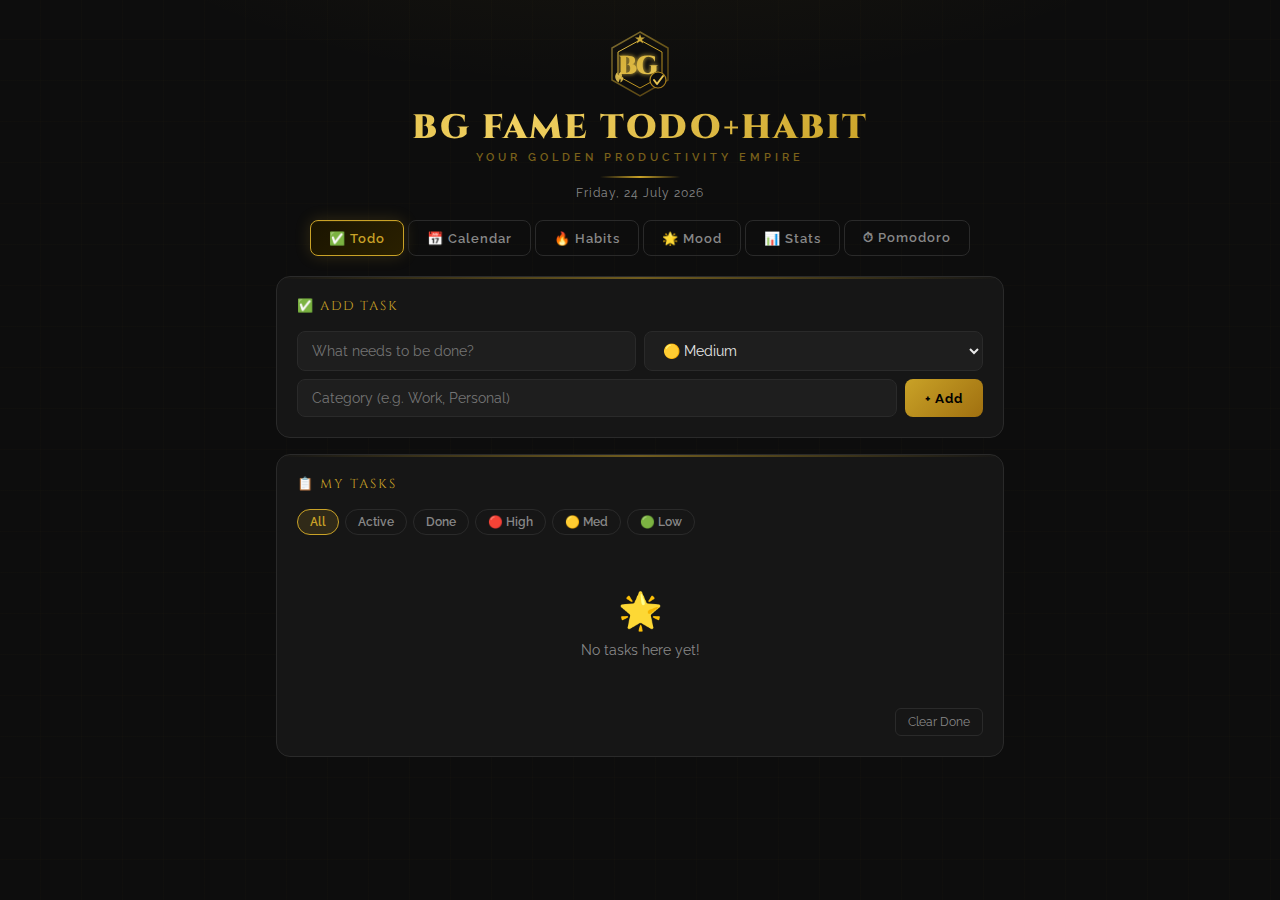
<file: BG-FAME-TODO-HABIT.html>
<!DOCTYPE html>
<html lang="en">
<head>
<meta charset="UTF-8">
<meta name="viewport" content="width=device-width, initial-scale=1.0">
<title>BG FAME TODO+HABIT</title>
<link href="https://fonts.googleapis.com/css2?family=Cinzel:wght@400;600;700;900&family=Raleway:wght@300;400;500;600;700&family=Orbitron:wght@400;700;900&display=swap" rel="stylesheet">
<style>
  :root {
    --gold: #c9a227;
    --gold-light: #f0d060;
    --gold-dim: #7a611a;
    --black: #050505;
    --bg: #0d0d0d;
    --card: #161616;
    --card2: #1e1e1e;
    --border: #2a2a2a;
    --text: #e8e8e8;
    --text-dim: #888;
    --red: #e05050;
    --green: #50c878;
    --blue: #5090e0;
    --purple: #9060d0;
  }
  * { margin: 0; padding: 0; box-sizing: border-box; }
  body {
    font-family: 'Raleway', sans-serif;
    background: var(--bg);
    color: var(--text);
    min-height: 100vh;
    background-image:
      radial-gradient(ellipse 80% 50% at 50% -20%, rgba(201,162,39,0.08) 0%, transparent 60%),
      repeating-linear-gradient(0deg, transparent, transparent 40px, rgba(201,162,39,0.015) 40px, rgba(201,162,39,0.015) 41px),
      repeating-linear-gradient(90deg, transparent, transparent 40px, rgba(201,162,39,0.015) 40px, rgba(201,162,39,0.015) 41px);
  }

  /* HEADER */
  .header {
    text-align: center;
    padding: 28px 20px 0;
    position: relative;
  }
  .header-logo {
    margin-bottom: 10px;
    display: flex;
    justify-content: center;
  }
  .header h1 {
    font-family: 'Cinzel', serif;
    font-size: clamp(20px, 5vw, 34px);
    font-weight: 900;
    background: linear-gradient(135deg, #c9a227 0%, #f0d060 40%, #c9a227 70%, #a07010 100%);
    -webkit-background-clip: text;
    -webkit-text-fill-color: transparent;
    background-clip: text;
    letter-spacing: 2px;
    text-shadow: none;
    line-height: 1.1;
  }
  .header-sub {
    font-size: 11px;
    color: var(--gold-dim);
    letter-spacing: 4px;
    font-weight: 600;
    text-transform: uppercase;
    margin-top: 4px;
  }
  .gold-line {
    width: 80px;
    height: 2px;
    background: linear-gradient(90deg, transparent, var(--gold), transparent);
    margin: 12px auto 0;
  }

  /* NAV TABS */
  .nav {
    display: flex;
    justify-content: center;
    gap: 4px;
    padding: 20px 16px 0;
    flex-wrap: wrap;
  }
  .nav-btn {
    background: none;
    border: 1px solid var(--border);
    color: var(--text-dim);
    padding: 9px 18px;
    border-radius: 8px;
    font-family: 'Raleway', sans-serif;
    font-size: 13px;
    font-weight: 600;
    cursor: pointer;
    transition: all 0.25s;
    letter-spacing: 1px;
    display: flex;
    align-items: center;
    gap: 6px;
  }
  .nav-btn.active {
    background: linear-gradient(135deg, #1a1400, #2a2000);
    border-color: var(--gold);
    color: var(--gold);
    box-shadow: 0 0 16px rgba(201,162,39,0.2), inset 0 1px 0 rgba(201,162,39,0.1);
  }
  .nav-btn:hover:not(.active) {
    border-color: var(--gold-dim);
    color: var(--text);
    background: rgba(201,162,39,0.04);
  }

  /* MAIN */
  .main { padding: 20px 16px 80px; max-width: 760px; margin: 0 auto; }
  .tab { display: none; }
  .tab.active { display: block; animation: fadeIn 0.3s ease; }
  @keyframes fadeIn { from { opacity: 0; transform: translateY(8px); } to { opacity: 1; transform: translateY(0); } }

  /* CARDS */
  .card {
    background: var(--card);
    border: 1px solid var(--border);
    border-radius: 14px;
    padding: 20px;
    margin-bottom: 16px;
    position: relative;
    overflow: hidden;
  }
  .card::before {
    content: '';
    position: absolute;
    top: 0; left: 0; right: 0;
    height: 2px;
    background: linear-gradient(90deg, transparent, var(--gold), transparent);
    opacity: 0.5;
  }
  .card-title {
    font-family: 'Cinzel', serif;
    font-size: 13px;
    color: var(--gold);
    letter-spacing: 2px;
    text-transform: uppercase;
    margin-bottom: 16px;
    display: flex;
    align-items: center;
    gap: 8px;
  }

  /* INPUTS */
  .input-row {
    display: flex;
    gap: 8px;
    flex-wrap: wrap;
  }
  .input-row input, .input-row select {
    flex: 1;
    min-width: 120px;
    background: var(--card2);
    border: 1px solid var(--border);
    color: var(--text);
    padding: 10px 14px;
    border-radius: 8px;
    font-family: 'Raleway', sans-serif;
    font-size: 14px;
    outline: none;
    transition: border-color 0.2s;
  }
  .input-row input:focus, .input-row select:focus { border-color: var(--gold); }
  .input-row select option { background: #1e1e1e; }
  .btn {
    background: linear-gradient(135deg, #c9a227, #a07010);
    color: #000;
    border: none;
    padding: 10px 20px;
    border-radius: 8px;
    font-family: 'Raleway', sans-serif;
    font-weight: 700;
    font-size: 13px;
    cursor: pointer;
    letter-spacing: 1px;
    transition: all 0.2s;
    white-space: nowrap;
  }
  .btn:hover { background: linear-gradient(135deg, #f0d060, #c9a227); transform: translateY(-1px); box-shadow: 0 4px 16px rgba(201,162,39,0.3); }
  .btn-sm {
    padding: 6px 12px;
    font-size: 12px;
    border-radius: 6px;
  }
  .btn-red { background: linear-gradient(135deg, #e05050, #a03030); color: #fff; }
  .btn-red:hover { background: linear-gradient(135deg, #f07070, #e05050); }
  .btn-ghost {
    background: none;
    border: 1px solid var(--border);
    color: var(--text-dim);
    padding: 6px 12px;
    border-radius: 6px;
    font-size: 12px;
    cursor: pointer;
    font-family: 'Raleway', sans-serif;
    transition: all 0.2s;
  }
  .btn-ghost:hover { border-color: var(--gold); color: var(--gold); }

  /* TODO LIST */
  .todo-filters {
    display: flex;
    gap: 6px;
    flex-wrap: wrap;
    margin-bottom: 14px;
  }
  .filter-btn {
    padding: 5px 12px;
    border-radius: 20px;
    border: 1px solid var(--border);
    background: none;
    color: var(--text-dim);
    font-size: 12px;
    cursor: pointer;
    font-family: 'Raleway', sans-serif;
    font-weight: 600;
    transition: all 0.2s;
  }
  .filter-btn.active { background: rgba(201,162,39,0.15); border-color: var(--gold); color: var(--gold); }

  .todo-item {
    display: flex;
    align-items: center;
    gap: 12px;
    padding: 12px 14px;
    background: var(--card2);
    border: 1px solid var(--border);
    border-radius: 10px;
    margin-bottom: 8px;
    transition: all 0.2s;
    animation: slideIn 0.25s ease;
  }
  @keyframes slideIn { from { opacity: 0; transform: translateX(-10px); } to { opacity: 1; transform: translateX(0); } }
  .todo-item:hover { border-color: rgba(201,162,39,0.3); }
  .todo-item.done { opacity: 0.5; }
  .todo-item.done .todo-text { text-decoration: line-through; color: var(--text-dim); }
  .todo-check {
    width: 20px; height: 20px;
    border: 2px solid var(--gold-dim);
    border-radius: 5px;
    cursor: pointer;
    display: flex; align-items: center; justify-content: center;
    flex-shrink: 0;
    transition: all 0.2s;
    font-size: 12px;
  }
  .todo-check.checked { background: var(--gold); border-color: var(--gold); color: #000; }
  .todo-text { flex: 1; font-size: 14px; }
  .todo-meta { display: flex; gap: 6px; align-items: center; flex-wrap: wrap; }
  .tag {
    padding: 2px 8px;
    border-radius: 10px;
    font-size: 11px;
    font-weight: 700;
    letter-spacing: 0.5px;
  }
  .tag-high { background: rgba(224,80,80,0.2); color: #e07070; }
  .tag-med { background: rgba(201,162,39,0.2); color: var(--gold); }
  .tag-low { background: rgba(80,200,120,0.2); color: #80d090; }
  .tag-cat { background: rgba(80,144,224,0.15); color: #80b0f0; font-size: 10px; }

  .empty-state {
    text-align: center;
    padding: 40px 20px;
    color: var(--text-dim);
    font-size: 14px;
  }
  .empty-state .emoji { font-size: 36px; margin-bottom: 10px; }

  /* HABITS */
  .habit-item {
    background: var(--card2);
    border: 1px solid var(--border);
    border-radius: 12px;
    padding: 14px 16px;
    margin-bottom: 10px;
    transition: all 0.2s;
  }
  .habit-item:hover { border-color: rgba(201,162,39,0.25); }
  .habit-header {
    display: flex;
    align-items: center;
    justify-content: space-between;
    gap: 10px;
    flex-wrap: wrap;
  }
  .habit-name { font-weight: 600; font-size: 14px; }
  .habit-actions { display: flex; gap: 6px; align-items: center; }
  .streak-badge {
    display: flex;
    align-items: center;
    gap: 4px;
    background: linear-gradient(135deg, rgba(201,162,39,0.2), rgba(201,162,39,0.08));
    border: 1px solid rgba(201,162,39,0.3);
    border-radius: 20px;
    padding: 3px 10px;
    font-size: 12px;
    font-weight: 700;
    color: var(--gold);
  }
  .habit-days {
    display: flex;
    gap: 4px;
    flex-wrap: wrap;
    margin-top: 10px;
  }
  .day-dot {
    width: 28px; height: 28px;
    border-radius: 6px;
    border: 1px solid var(--border);
    display: flex; align-items: center; justify-content: center;
    font-size: 10px;
    color: var(--text-dim);
    font-weight: 600;
    cursor: pointer;
    transition: all 0.15s;
  }
  .day-dot.done { background: var(--gold); border-color: var(--gold); color: #000; font-size: 12px; }
  .day-dot.today { border-color: var(--gold); color: var(--gold); }
  .habit-freq { font-size: 11px; color: var(--text-dim); margin-top: 6px; }

  /* MOOD */
  .mood-row {
    display: flex;
    gap: 8px;
    justify-content: center;
    flex-wrap: wrap;
    margin: 10px 0;
  }
  .mood-btn {
    background: none;
    border: 1px solid var(--border);
    border-radius: 10px;
    padding: 10px 14px;
    cursor: pointer;
    font-size: 24px;
    transition: all 0.2s;
    display: flex;
    flex-direction: column;
    align-items: center;
    gap: 4px;
  }
  .mood-btn span { font-size: 10px; color: var(--text-dim); font-family: 'Raleway', sans-serif; }
  .mood-btn.selected { border-color: var(--gold); background: rgba(201,162,39,0.1); transform: scale(1.1); }
  .mood-btn:hover:not(.selected) { border-color: var(--gold-dim); transform: scale(1.05); }
  .mood-history {
    display: flex;
    gap: 4px;
    flex-wrap: wrap;
    margin-top: 10px;
  }
  .mood-chip {
    padding: 3px 10px;
    border-radius: 20px;
    font-size: 12px;
    background: var(--card);
    border: 1px solid var(--border);
  }

  /* STATS */
  .stats-grid {
    display: grid;
    grid-template-columns: repeat(2, 1fr);
    gap: 12px;
    margin-bottom: 16px;
  }
  @media (min-width: 500px) { .stats-grid { grid-template-columns: repeat(4, 1fr); } }
  .stat-box {
    background: var(--card2);
    border: 1px solid var(--border);
    border-radius: 12px;
    padding: 16px 12px;
    text-align: center;
  }
  .stat-num {
    font-family: 'Orbitron', monospace;
    font-size: 28px;
    font-weight: 700;
    background: linear-gradient(135deg, var(--gold), var(--gold-light));
    -webkit-background-clip: text;
    -webkit-text-fill-color: transparent;
    background-clip: text;
  }
  .stat-label { font-size: 11px; color: var(--text-dim); margin-top: 4px; letter-spacing: 1px; text-transform: uppercase; }

  .bar-chart { margin-top: 8px; }
  .bar-row {
    display: flex;
    align-items: center;
    gap: 10px;
    margin-bottom: 8px;
  }
  .bar-label { font-size: 12px; color: var(--text-dim); width: 90px; text-align: right; }
  .bar-track {
    flex: 1;
    background: var(--card);
    border-radius: 4px;
    height: 20px;
    overflow: hidden;
    border: 1px solid var(--border);
  }
  .bar-fill {
    height: 100%;
    border-radius: 4px;
    background: linear-gradient(90deg, var(--gold), var(--gold-light));
    transition: width 0.8s cubic-bezier(0.23, 1, 0.32, 1);
    display: flex;
    align-items: center;
    justify-content: flex-end;
    padding-right: 6px;
    font-size: 10px;
    font-weight: 700;
    color: #000;
  }

  .week-grid {
    display: grid;
    grid-template-columns: repeat(7, 1fr);
    gap: 4px;
    margin-top: 12px;
  }
  .week-cell {
    aspect-ratio: 1;
    border-radius: 6px;
    border: 1px solid var(--border);
    display: flex;
    align-items: center;
    justify-content: center;
    font-size: 10px;
    color: var(--text-dim);
    font-weight: 600;
    flex-direction: column;
    gap: 2px;
  }
  .week-cell .day-name { font-size: 9px; color: var(--text-dim); }
  .week-cell.has-activity { background: rgba(201,162,39,0.1); border-color: rgba(201,162,39,0.3); color: var(--gold); }
  .week-cell.today-cell { border-color: var(--gold); color: var(--gold); }

  /* POMODORO */
  .pomo-container { text-align: center; }
  .pomo-mode-row {
    display: flex;
    gap: 8px;
    justify-content: center;
    margin-bottom: 24px;
    flex-wrap: wrap;
  }
  .pomo-mode-btn {
    padding: 7px 18px;
    border-radius: 20px;
    border: 1px solid var(--border);
    background: none;
    color: var(--text-dim);
    font-size: 13px;
    cursor: pointer;
    font-family: 'Raleway', sans-serif;
    font-weight: 600;
    transition: all 0.2s;
  }
  .pomo-mode-btn.active { background: rgba(201,162,39,0.15); border-color: var(--gold); color: var(--gold); }

  .pomo-ring {
    position: relative;
    width: 220px;
    height: 220px;
    margin: 0 auto 24px;
  }
  .pomo-ring svg {
    transform: rotate(-90deg);
    width: 100%;
    height: 100%;
  }
  .pomo-ring-bg { fill: none; stroke: var(--border); stroke-width: 10; }
  .pomo-ring-fill {
    fill: none;
    stroke: url(#goldGrad);
    stroke-width: 10;
    stroke-linecap: round;
    transition: stroke-dashoffset 1s linear;
  }
  .pomo-center {
    position: absolute;
    top: 50%; left: 50%;
    transform: translate(-50%, -50%);
    text-align: center;
  }
  .pomo-time {
    font-family: 'Orbitron', monospace;
    font-size: 44px;
    font-weight: 700;
    background: linear-gradient(135deg, var(--gold), var(--gold-light));
    -webkit-background-clip: text;
    -webkit-text-fill-color: transparent;
    background-clip: text;
    line-height: 1;
  }
  .pomo-mode-label { font-size: 12px; color: var(--text-dim); margin-top: 4px; letter-spacing: 2px; }
  .pomo-btns {
    display: flex;
    gap: 10px;
    justify-content: center;
    flex-wrap: wrap;
    margin-bottom: 20px;
  }
  .pomo-sessions {
    display: flex;
    gap: 6px;
    justify-content: center;
    flex-wrap: wrap;
  }
  .pomo-dot {
    width: 14px; height: 14px;
    border-radius: 50%;
    border: 2px solid var(--gold-dim);
    transition: all 0.3s;
  }
  .pomo-dot.filled { background: var(--gold); border-color: var(--gold); box-shadow: 0 0 8px rgba(201,162,39,0.5); }
  .pomo-task-row {
    display: flex;
    gap: 8px;
    margin-top: 16px;
  }
  .pomo-task-row input {
    flex: 1;
    background: var(--card2);
    border: 1px solid var(--border);
    color: var(--text);
    padding: 9px 14px;
    border-radius: 8px;
    font-family: 'Raleway', sans-serif;
    font-size: 13px;
    outline: none;
    transition: border-color 0.2s;
  }
  .pomo-task-row input:focus { border-color: var(--gold); }
  .pomo-task-display {
    background: rgba(201,162,39,0.07);
    border: 1px solid rgba(201,162,39,0.2);
    border-radius: 8px;
    padding: 10px 14px;
    font-size: 13px;
    color: var(--gold-light);
    margin-top: 12px;
    min-height: 40px;
  }

  /* SECTION LABELS */
  .section-label {
    font-size: 10px;
    letter-spacing: 3px;
    color: var(--gold-dim);
    text-transform: uppercase;
    font-weight: 700;
    margin-bottom: 10px;
  }

  /* SCROLLBAR */
  ::-webkit-scrollbar { width: 6px; }
  ::-webkit-scrollbar-track { background: var(--bg); }
  ::-webkit-scrollbar-thumb { background: var(--gold-dim); border-radius: 3px; }

  /* DATE DISPLAY */
  .date-bar {
    text-align: center;
    font-size: 12px;
    color: var(--text-dim);
    padding: 8px 0 0;
    letter-spacing: 1px;
  }

  /* NOTIFICATION */
  .notif {
    position: fixed;
    bottom: 24px;
    left: 50%;
    transform: translateX(-50%);
    background: linear-gradient(135deg, #2a2000, #1a1400);
    border: 1px solid var(--gold);
    color: var(--gold);
    padding: 10px 24px;
    border-radius: 30px;
    font-size: 13px;
    font-weight: 600;
    box-shadow: 0 4px 24px rgba(201,162,39,0.3);
    z-index: 1000;
    animation: notifIn 0.3s ease;
    white-space: nowrap;
    pointer-events: none;
  }
  @keyframes notifIn { from { opacity: 0; transform: translateX(-50%) translateY(10px); } to { opacity: 1; transform: translateX(-50%) translateY(0); } }

  .progress-ring {
    display: flex;
    align-items: center;
    gap: 12px;
    margin-top: 12px;
    background: var(--card2);
    border-radius: 10px;
    padding: 12px;
    border: 1px solid var(--border);
  }
  .progress-label { flex: 1; }
  .progress-label .p-title { font-size: 13px; font-weight: 600; }
  .progress-label .p-sub { font-size: 11px; color: var(--text-dim); margin-top: 2px; }
  .progress-track {
    flex: 2;
    background: var(--card);
    border-radius: 20px;
    height: 8px;
    overflow: hidden;
  }
  .progress-fill {
    height: 100%;
    border-radius: 20px;
    background: linear-gradient(90deg, var(--gold), var(--gold-light));
    transition: width 0.6s ease;
  }
  .progress-pct { font-size: 13px; font-weight: 700; color: var(--gold); width: 36px; text-align: right; }

  /* CALENDAR */
  .cal-header {
    display: flex;
    align-items: center;
    justify-content: space-between;
    margin-bottom: 18px;
  }
  .cal-month-title {
    font-family: 'Cinzel', serif;
    font-size: 18px;
    font-weight: 700;
    background: linear-gradient(135deg, var(--gold), var(--gold-light));
    -webkit-background-clip: text;
    -webkit-text-fill-color: transparent;
    background-clip: text;
    letter-spacing: 1px;
  }
  .cal-nav-btn {
    background: var(--card2);
    border: 1px solid var(--border);
    color: var(--gold);
    width: 34px; height: 34px;
    border-radius: 8px;
    cursor: pointer;
    font-size: 16px;
    display: flex; align-items: center; justify-content: center;
    transition: all 0.2s;
  }
  .cal-nav-btn:hover { border-color: var(--gold); background: rgba(201,162,39,0.1); }
  .cal-day-names {
    display: grid;
    grid-template-columns: repeat(7, 1fr);
    gap: 3px;
    margin-bottom: 6px;
  }
  .cal-day-name {
    text-align: center;
    font-size: 11px;
    font-weight: 700;
    color: var(--gold-dim);
    letter-spacing: 1px;
    padding: 4px 0;
  }
  .cal-grid {
    display: grid;
    grid-template-columns: repeat(7, 1fr);
    gap: 3px;
  }
  .cal-cell {
    aspect-ratio: 1;
    border-radius: 8px;
    border: 1px solid transparent;
    display: flex;
    flex-direction: column;
    align-items: center;
    justify-content: center;
    cursor: pointer;
    transition: all 0.18s;
    position: relative;
    padding: 2px;
    gap: 2px;
  }
  .cal-cell:hover { border-color: var(--gold-dim); background: rgba(201,162,39,0.06); }
  .cal-cell.other-month .cal-date-num { color: #333; }
  .cal-cell.other-month { opacity: 0.4; }
  .cal-cell.today { border-color: var(--gold) !important; background: rgba(201,162,39,0.12); }
  .cal-cell.selected { background: linear-gradient(135deg, rgba(201,162,39,0.25), rgba(201,162,39,0.1)); border-color: var(--gold); box-shadow: 0 0 12px rgba(201,162,39,0.2); }
  .cal-cell.future { }
  .cal-cell.past .cal-date-num { color: #666; }
  .cal-date-num {
    font-size: 13px;
    font-weight: 600;
    color: var(--text);
    line-height: 1;
  }
  .cal-dots {
    display: flex;
    gap: 2px;
    flex-wrap: wrap;
    justify-content: center;
    max-width: 28px;
  }
  .cal-dot {
    width: 5px; height: 5px;
    border-radius: 50%;
  }
  .cal-dot.high { background: #e05050; }
  .cal-dot.med { background: var(--gold); }
  .cal-dot.low { background: #50c878; }
  .cal-dot.habit { background: #9060d0; }
  .cal-dot.mood { background: #5090e0; }

  /* SELECTED DAY PANEL */
  .day-panel {
    background: var(--card);
    border: 1px solid var(--border);
    border-radius: 14px;
    padding: 20px;
    margin-bottom: 16px;
    position: relative;
    overflow: hidden;
    animation: fadeIn 0.25s ease;
  }
  .day-panel::before {
    content: '';
    position: absolute;
    top: 0; left: 0; right: 0;
    height: 2px;
    background: linear-gradient(90deg, transparent, var(--gold), transparent);
    opacity: 0.6;
  }
  .day-panel-title {
    font-family: 'Cinzel', serif;
    font-size: 15px;
    color: var(--gold);
    margin-bottom: 14px;
    display: flex;
    align-items: center;
    justify-content: space-between;
    gap: 8px;
    flex-wrap: wrap;
  }
  .day-badge {
    font-size: 11px;
    padding: 3px 10px;
    border-radius: 20px;
    font-family: 'Raleway', sans-serif;
    font-weight: 700;
    letter-spacing: 1px;
  }
  .day-badge.today-badge { background: rgba(201,162,39,0.2); color: var(--gold); border: 1px solid var(--gold-dim); }
  .day-badge.future-badge { background: rgba(80,144,224,0.15); color: #80b0f0; border: 1px solid rgba(80,144,224,0.3); }
  .day-badge.past-badge { background: rgba(136,136,136,0.1); color: var(--text-dim); border: 1px solid var(--border); }

  .cal-add-row {
    display: flex;
    gap: 8px;
    flex-wrap: wrap;
    margin-bottom: 10px;
  }
  .cal-add-row input, .cal-add-row select {
    flex: 1;
    min-width: 100px;
    background: var(--card2);
    border: 1px solid var(--border);
    color: var(--text);
    padding: 9px 13px;
    border-radius: 8px;
    font-family: 'Raleway', sans-serif;
    font-size: 13px;
    outline: none;
    transition: border-color 0.2s;
  }
  .cal-add-row input:focus, .cal-add-row select:focus { border-color: var(--gold); }
  .cal-add-row select option { background: #1e1e1e; }

  .cal-task-item {
    display: flex;
    align-items: center;
    gap: 10px;
    padding: 10px 12px;
    background: var(--card2);
    border: 1px solid var(--border);
    border-radius: 9px;
    margin-bottom: 7px;
    transition: all 0.18s;
    animation: slideIn 0.2s ease;
  }
  .cal-task-item:hover { border-color: rgba(201,162,39,0.25); }
  .cal-task-item.done { opacity: 0.5; }
  .cal-task-item.done .cal-task-text { text-decoration: line-through; color: var(--text-dim); }
  .cal-task-text { flex: 1; font-size: 13px; }

  /* MINI LEGEND */
  .cal-legend {
    display: flex;
    gap: 12px;
    flex-wrap: wrap;
    margin-top: 12px;
    padding-top: 12px;
    border-top: 1px solid var(--border);
  }
  .legend-item {
    display: flex;
    align-items: center;
    gap: 5px;
    font-size: 11px;
    color: var(--text-dim);
  }
  .legend-dot {
    width: 8px; height: 8px;
    border-radius: 50%;
  }
</style>
</head>
<body>

<div class="header">
  <div class="header-logo">
    <svg width="72" height="72" viewBox="0 0 72 72" fill="none" xmlns="http://www.w3.org/2000/svg">
      <defs>
        <linearGradient id="logoGold" x1="0" y1="0" x2="72" y2="72" gradientUnits="userSpaceOnUse">
          <stop offset="0%" stop-color="#f0d060"/>
          <stop offset="50%" stop-color="#c9a227"/>
          <stop offset="100%" stop-color="#8a6010"/>
        </linearGradient>
        <linearGradient id="logoGold2" x1="0" y1="0" x2="72" y2="72" gradientUnits="userSpaceOnUse">
          <stop offset="0%" stop-color="#c9a227"/>
          <stop offset="100%" stop-color="#f0d060"/>
        </linearGradient>
        <filter id="glow">
          <feGaussianBlur stdDeviation="2" result="blur"/>
          <feMerge><feMergeNode in="blur"/><feMergeNode in="SourceGraphic"/></feMerge>
        </filter>
      </defs>

      <!-- Outer hexagon ring -->
      <polygon points="36,4 64,20 64,52 36,68 8,52 8,20"
        fill="none" stroke="url(#logoGold)" stroke-width="1.5" opacity="0.5"/>

      <!-- Inner hexagon -->
      <polygon points="36,12 58,24 58,48 36,60 14,48 14,24"
        fill="#0d0d0d" stroke="url(#logoGold)" stroke-width="1"/>

      <!-- BG letters -->
      <!-- B -->
      <g filter="url(#glow)">
        <text x="14" y="46" font-family="'Cinzel', Georgia, serif" font-weight="900"
          font-size="26" fill="url(#logoGold2)" letter-spacing="-1">BG</text>
      </g>

      <!-- Star accent top -->
      <polygon points="36,6 37.2,9.6 41,9.6 38,11.8 39.2,15.4 36,13.2 32.8,15.4 34,11.8 31,9.6 34.8,9.6"
        fill="url(#logoGold)" opacity="0.9"/>

      <!-- Tick/checkmark bottom-right -->
      <circle cx="54" cy="52" r="8" fill="#0d0d0d" stroke="url(#logoGold)" stroke-width="1.2"/>
      <polyline points="50,52 53,56 59,48" stroke="url(#logoGold2)" stroke-width="2" stroke-linecap="round" stroke-linejoin="round" fill="none"/>

      <!-- Flame bottom-left -->
      <g transform="translate(10,44)" opacity="0.9">
        <path d="M8,16 C8,16 2,12 4,6 C5,3 7,2 7,2 C7,2 6,5 8,7 C8,7 8,4 11,2 C11,2 14,6 12,10 C12,10 14,8 14,8 C14,8 16,14 10,16 C10,16 12,13 10,11 C9,13 8,16 8,16Z"
          fill="url(#logoGold)" transform="scale(0.75) translate(-2,-2)"/>
      </g>
    </svg>
  </div>
  <h1>BG FAME TODO+HABIT</h1>
  <div class="header-sub">Your Golden Productivity Empire</div>
  <div class="gold-line"></div>
  <div class="date-bar" id="dateBar"></div>
</div>

<nav class="nav">
  <button class="nav-btn active" onclick="switchTab('todo')">✅ Todo</button>
  <button class="nav-btn" onclick="switchTab('calendar')">📅 Calendar</button>
  <button class="nav-btn" onclick="switchTab('habits')">🔥 Habits</button>
  <button class="nav-btn" onclick="switchTab('mood')">🌟 Mood</button>
  <button class="nav-btn" onclick="switchTab('stats')">📊 Stats</button>
  <button class="nav-btn" onclick="switchTab('pomo')">⏱ Pomodoro</button>
</nav>

<div class="main">

  <!-- TODO TAB -->
  <div class="tab active" id="tab-todo">
    <div class="card">
      <div class="card-title">✅ Add Task</div>
      <div class="input-row" style="margin-bottom:8px;">
        <input type="text" id="todoInput" placeholder="What needs to be done?" onkeydown="if(event.key==='Enter')addTodo()">
        <select id="todoPriority">
          <option value="high">🔴 High</option>
          <option value="med" selected>🟡 Medium</option>
          <option value="low">🟢 Low</option>
        </select>
      </div>
      <div class="input-row">
        <input type="text" id="todoCat" placeholder="Category (e.g. Work, Personal)">
        <button class="btn" onclick="addTodo()">+ Add</button>
      </div>
    </div>

    <div class="card">
      <div class="card-title">📋 My Tasks</div>
      <div class="todo-filters">
        <button class="filter-btn active" onclick="setFilter('all',this)">All</button>
        <button class="filter-btn" onclick="setFilter('active',this)">Active</button>
        <button class="filter-btn" onclick="setFilter('done',this)">Done</button>
        <button class="filter-btn" onclick="setFilter('high',this)">🔴 High</button>
        <button class="filter-btn" onclick="setFilter('med',this)">🟡 Med</button>
        <button class="filter-btn" onclick="setFilter('low',this)">🟢 Low</button>
      </div>
      <div id="todoList"></div>
      <div style="display:flex;justify-content:flex-end;margin-top:10px;">
        <button class="btn-ghost" onclick="clearDone()">Clear Done</button>
      </div>
    </div>
  </div>

  <!-- CALENDAR TAB -->
  <div class="tab" id="tab-calendar">
    <div class="card">
      <div class="cal-header">
        <button class="cal-nav-btn" onclick="calPrevMonth()">‹</button>
        <div class="cal-month-title" id="calMonthTitle"></div>
        <button class="cal-nav-btn" onclick="calNextMonth()">›</button>
      </div>
      <div class="cal-day-names">
        <div class="cal-day-name">SUN</div>
        <div class="cal-day-name">MON</div>
        <div class="cal-day-name">TUE</div>
        <div class="cal-day-name">WED</div>
        <div class="cal-day-name">THU</div>
        <div class="cal-day-name">FRI</div>
        <div class="cal-day-name">SAT</div>
      </div>
      <div class="cal-grid" id="calGrid"></div>
      <div class="cal-legend">
        <div class="legend-item"><div class="legend-dot" style="background:#e05050;"></div> High Priority</div>
        <div class="legend-item"><div class="legend-dot" style="background:var(--gold);"></div> Medium Priority</div>
        <div class="legend-item"><div class="legend-dot" style="background:#50c878;"></div> Low Priority</div>
        <div class="legend-item"><div class="legend-dot" style="background:#9060d0;"></div> Habit Done</div>
        <div class="legend-item"><div class="legend-dot" style="background:#5090e0;"></div> Mood Logged</div>
      </div>
    </div>

    <div id="dayPanel" style="display:none;"></div>
  </div>

  <!-- HABITS TAB -->
  <div class="tab" id="tab-habits">
    <div class="card">
      <div class="card-title">🔥 New Habit</div>
      <div class="input-row" style="margin-bottom:8px;">
        <input type="text" id="habitInput" placeholder="Habit name (e.g. Drink water)" onkeydown="if(event.key==='Enter')addHabit()">
        <select id="habitFreq">
          <option value="daily">Daily</option>
          <option value="weekly">Weekly</option>
          <option value="custom">Custom</option>
        </select>
      </div>
      <div class="input-row" id="customFreqRow" style="display:none;">
        <input type="text" id="habitCustom" placeholder="Custom frequency (e.g. 3x week)">
      </div>
      <div class="input-row" style="margin-top:8px;">
        <button class="btn" onclick="addHabit()">+ Add Habit</button>
      </div>
    </div>

    <div id="habitsList">
      <div class="card">
        <div class="card-title">🗓 Daily Habits</div>
        <div id="dailyHabits"></div>
      </div>
      <div class="card">
        <div class="card-title">📅 Weekly Goals</div>
        <div id="weeklyHabits"></div>
      </div>
      <div class="card">
        <div class="card-title">⚡ Custom Habits</div>
        <div id="customHabits"></div>
      </div>
    </div>
  </div>

  <!-- MOOD TAB -->
  <div class="tab" id="tab-mood">
    <div class="card">
      <div class="card-title">🌟 How Are You Feeling Today?</div>
      <div class="mood-row" id="moodRow">
        <button class="mood-btn" onclick="selectMood('amazing','😍')" data-key="amazing"><span style="font-size:28px">😍</span><span>Amazing</span></button>
        <button class="mood-btn" onclick="selectMood('good','😊')" data-key="good"><span style="font-size:28px">😊</span><span>Good</span></button>
        <button class="mood-btn" onclick="selectMood('okay','😐')" data-key="okay"><span style="font-size:28px">😐</span><span>Okay</span></button>
        <button class="mood-btn" onclick="selectMood('meh','😔')" data-key="meh"><span style="font-size:28px">😔</span><span>Meh</span></button>
        <button class="mood-btn" onclick="selectMood('bad','😤')" data-key="bad"><span style="font-size:28px">😤</span><span>Stressed</span></button>
      </div>
      <div style="margin-top:14px;">
        <input type="text" id="moodNote" placeholder="Add a note about your day..." style="width:100%;background:var(--card2);border:1px solid var(--border);color:var(--text);padding:10px 14px;border-radius:8px;font-family:'Raleway',sans-serif;font-size:14px;outline:none;" onfocus="this.style.borderColor='var(--gold)'" onblur="this.style.borderColor='var(--border)'">
      </div>
      <div style="margin-top:10px;text-align:right;">
        <button class="btn" onclick="saveMood()">Save Mood</button>
      </div>
    </div>
    <div class="card">
      <div class="card-title">📖 Mood History</div>
      <div id="moodHistory"></div>
    </div>
  </div>

  <!-- STATS TAB -->
  <div class="tab" id="tab-stats">
    <div class="stats-grid" id="statsGrid"></div>

    <div class="card">
      <div class="card-title">📊 Weekly Overview</div>
      <div class="section-label">Tasks by Priority</div>
      <div class="bar-chart" id="priorityChart"></div>
    </div>

    <div class="card">
      <div class="card-title">🔥 Habit Progress</div>
      <div id="habitProgressList"></div>
    </div>

    <div class="card">
      <div class="card-title">📅 This Week Activity</div>
      <div class="week-grid" id="weekGrid"></div>
    </div>
  </div>

  <!-- POMODORO TAB -->
  <div class="tab" id="tab-pomo">
    <div class="card pomo-container">
      <div class="card-title" style="justify-content:center;">⏱ Focus Timer</div>
      <div class="pomo-mode-row">
        <button class="pomo-mode-btn active" onclick="setPomoMode('focus',this)">🎯 Focus 25m</button>
        <button class="pomo-mode-btn" onclick="setPomoMode('short',this)">☕ Short Break 5m</button>
        <button class="pomo-mode-btn" onclick="setPomoMode('long',this)">🛌 Long Break 15m</button>
      </div>

      <div class="pomo-ring">
        <svg viewBox="0 0 220 220">
          <defs>
            <linearGradient id="goldGrad" x1="0%" y1="0%" x2="100%" y2="0%">
              <stop offset="0%" style="stop-color:#c9a227"/>
              <stop offset="100%" style="stop-color:#f0d060"/>
            </linearGradient>
          </defs>
          <circle class="pomo-ring-bg" cx="110" cy="110" r="95"/>
          <circle class="pomo-ring-fill" id="pomoRing" cx="110" cy="110" r="95"
            stroke-dasharray="596.9"
            stroke-dashoffset="0"/>
        </svg>
        <div class="pomo-center">
          <div class="pomo-time" id="pomoTime">25:00</div>
          <div class="pomo-mode-label" id="pomoLabel">FOCUS</div>
        </div>
      </div>

      <div class="pomo-btns">
        <button class="btn" onclick="togglePomo()">▶ Start</button>
        <button class="btn" style="background:linear-gradient(135deg,#333,#1a1a1a);color:var(--gold);border:1px solid var(--gold-dim);" onclick="resetPomo()">↺ Reset</button>
      </div>

      <div class="section-label">TODAY'S SESSIONS</div>
      <div class="pomo-sessions" id="pomoSessions"></div>

      <div class="pomo-task-row">
        <input type="text" id="pomoTaskInput" placeholder="What are you focusing on?" onkeydown="if(event.key==='Enter')setPomoTask()">
        <button class="btn btn-sm" onclick="setPomoTask()">Set</button>
      </div>
      <div class="pomo-task-display" id="pomoTaskDisplay">No task set — set a focus task above!</div>
    </div>
  </div>

</div>

<div id="notif" class="notif" style="display:none;"></div>

<script>
// ===================== DATA STORAGE =====================
function save(key, val) { try { localStorage.setItem('bgfame_' + key, JSON.stringify(val)); } catch(e){} }
function load(key, def) { try { const v = localStorage.getItem('bgfame_' + key); return v ? JSON.parse(v) : def; } catch(e){ return def; } }

let todos = load('todos', []);
let habits = load('habits', []);
let moods = load('moods', []);
let pomoSessions = load('pomoSessions', { date: '', count: 0 });
let todoFilter = 'all';

// ===================== UTILS =====================
function notify(msg) {
  const el = document.getElementById('notif');
  el.textContent = msg;
  el.style.display = 'block';
  clearTimeout(window._notifT);
  window._notifT = setTimeout(() => el.style.display = 'none', 2500);
}

function todayStr() {
  return new Date().toISOString().split('T')[0];
}

function weekDates() {
  const today = new Date();
  const dow = today.getDay();
  const start = new Date(today);
  start.setDate(today.getDate() - dow);
  return Array.from({length:7}, (_,i) => {
    const d = new Date(start);
    d.setDate(start.getDate() + i);
    return d.toISOString().split('T')[0];
  });
}

function dateDisplay() {
  const d = new Date();
  const opts = { weekday:'long', year:'numeric', month:'long', day:'numeric' };
  document.getElementById('dateBar').textContent = d.toLocaleDateString('en-IN', opts);
}
dateDisplay();

// ===================== TAB SWITCH =====================
function switchTab(name) {
  document.querySelectorAll('.tab').forEach(t => t.classList.remove('active'));
  document.querySelectorAll('.nav-btn').forEach(b => b.classList.remove('active'));
  document.getElementById('tab-' + name).classList.add('active');
  const btns = document.querySelectorAll('.nav-btn');
  const map = ['todo','calendar','habits','mood','stats','pomo'];
  btns[map.indexOf(name)].classList.add('active');
  if (name === 'stats') renderStats();
  if (name === 'calendar') renderCalendar();
}

// ===================== TODO =====================
function addTodo() {
  const txt = document.getElementById('todoInput').value.trim();
  if (!txt) { notify('Please enter a task!'); return; }
  const priority = document.getElementById('todoPriority').value;
  const cat = document.getElementById('todoCat').value.trim() || 'General';
  todos.unshift({ id: Date.now(), text: txt, priority, cat, done: false, date: todayStr() });
  save('todos', todos);
  document.getElementById('todoInput').value = '';
  document.getElementById('todoCat').value = '';
  renderTodos();
  notify('✅ Task added!');
}

function toggleTodo(id) {
  const t = todos.find(t => t.id === id);
  if (t) { t.done = !t.done; save('todos', todos); renderTodos(); }
}

function deleteTodo(id) {
  todos = todos.filter(t => t.id !== id);
  save('todos', todos);
  renderTodos();
  notify('🗑 Task removed');
}

function clearDone() {
  todos = todos.filter(t => !t.done);
  save('todos', todos);
  renderTodos();
  notify('✨ Cleared done tasks');
}

function setFilter(f, btn) {
  todoFilter = f;
  document.querySelectorAll('.filter-btn').forEach(b => b.classList.remove('active'));
  btn.classList.add('active');
  renderTodos();
}

function renderTodos() {
  let filtered = todos;
  if (todoFilter === 'active') filtered = todos.filter(t => !t.done);
  else if (todoFilter === 'done') filtered = todos.filter(t => t.done);
  else if (todoFilter === 'high') filtered = todos.filter(t => t.priority === 'high');
  else if (todoFilter === 'med') filtered = todos.filter(t => t.priority === 'med');
  else if (todoFilter === 'low') filtered = todos.filter(t => t.priority === 'low');

  const el = document.getElementById('todoList');
  if (!filtered.length) {
    el.innerHTML = `<div class="empty-state"><div class="emoji">🌟</div>No tasks here yet!</div>`;
    return;
  }
  el.innerHTML = filtered.map(t => `
    <div class="todo-item ${t.done ? 'done' : ''}">
      <div class="todo-check ${t.done ? 'checked' : ''}" onclick="toggleTodo(${t.id})">${t.done ? '✓' : ''}</div>
      <div style="flex:1;">
        <div class="todo-text">${t.text}</div>
        <div class="todo-meta" style="margin-top:4px;">
          <span class="tag tag-${t.priority}">${t.priority === 'high' ? '🔴 High' : t.priority === 'med' ? '🟡 Med' : '🟢 Low'}</span>
          <span class="tag tag-cat">${t.cat}</span>
          <span style="font-size:10px;color:var(--text-dim);">${t.date}</span>
        </div>
      </div>
      <button class="btn btn-sm btn-red" onclick="deleteTodo(${t.id})">✕</button>
    </div>
  `).join('');
}
renderTodos();

// ===================== HABITS =====================
document.getElementById('habitFreq').addEventListener('change', function() {
  document.getElementById('customFreqRow').style.display = this.value === 'custom' ? 'flex' : 'none';
});

function addHabit() {
  const name = document.getElementById('habitInput').value.trim();
  if (!name) { notify('Enter a habit name!'); return; }
  const freq = document.getElementById('habitFreq').value;
  const custom = document.getElementById('habitCustom').value.trim();
  habits.push({
    id: Date.now(), name, freq,
    customLabel: custom || '',
    log: {},
    streak: 0
  });
  save('habits', habits);
  document.getElementById('habitInput').value = '';
  document.getElementById('habitCustom').value = '';
  renderHabits();
  notify('🔥 Habit added!');
}

function toggleHabitDay(id, dateStr) {
  const h = habits.find(h => h.id === id);
  if (!h) return;
  h.log[dateStr] = !h.log[dateStr];
  h.streak = calcStreak(h);
  save('habits', habits);
  renderHabits();
}

function calcStreak(h) {
  let streak = 0;
  const today = new Date();
  for (let i = 0; i < 365; i++) {
    const d = new Date(today);
    d.setDate(today.getDate() - i);
    const ds = d.toISOString().split('T')[0];
    if (h.log[ds]) streak++;
    else if (i > 0) break;
  }
  return streak;
}

function deleteHabit(id) {
  habits = habits.filter(h => h.id !== id);
  save('habits', habits);
  renderHabits();
  notify('🗑 Habit removed');
}

function renderHabits() {
  const types = ['daily', 'weekly', 'custom'];
  const containers = ['dailyHabits', 'weeklyHabits', 'customHabits'];
  const week = weekDates();
  const dayNames = ['Su','Mo','Tu','We','Th','Fr','Sa'];

  types.forEach((type, ti) => {
    const filtered = habits.filter(h => h.freq === type);
    const el = document.getElementById(containers[ti]);
    if (!filtered.length) {
      el.innerHTML = `<div class="empty-state" style="padding:20px;"><div class="emoji" style="font-size:24px;">✨</div>No ${type} habits yet</div>`;
      return;
    }
    el.innerHTML = filtered.map(h => `
      <div class="habit-item">
        <div class="habit-header">
          <div class="habit-name">${h.name}</div>
          <div class="habit-actions">
            <div class="streak-badge">🔥 ${h.streak} day${h.streak !== 1 ? 's' : ''}</div>
            <button class="btn-ghost" onclick="deleteHabit(${h.id})">✕</button>
          </div>
        </div>
        ${h.customLabel ? `<div class="habit-freq">📌 ${h.customLabel}</div>` : ''}
        <div class="habit-days">
          ${week.map((d, i) => {
            const isToday = d === todayStr();
            const done = h.log[d];
            return `<div class="day-dot ${done ? 'done' : ''} ${isToday && !done ? 'today' : ''}"
              onclick="toggleHabitDay(${h.id},'${d}')" title="${d}">
              ${done ? '✓' : dayNames[i]}
            </div>`;
          }).join('')}
        </div>
      </div>
    `).join('');
  });
}
renderHabits();

// ===================== MOOD =====================
let selectedMood = null;
function selectMood(key, emoji) {
  selectedMood = { key, emoji };
  document.querySelectorAll('.mood-btn').forEach(b => {
    b.classList.toggle('selected', b.dataset.key === key);
  });
}

function saveMood() {
  if (!selectedMood) { notify('Pick a mood first!'); return; }
  const note = document.getElementById('moodNote').value.trim();
  const today = todayStr();
  const existing = moods.findIndex(m => m.date === today);
  const entry = { date: today, ...selectedMood, note };
  if (existing >= 0) moods[existing] = entry;
  else moods.unshift(entry);
  save('moods', moods);
  selectedMood = null;
  document.querySelectorAll('.mood-btn').forEach(b => b.classList.remove('selected'));
  document.getElementById('moodNote').value = '';
  renderMoods();
  notify('🌟 Mood saved!');
}

function renderMoods() {
  const el = document.getElementById('moodHistory');
  if (!moods.length) {
    el.innerHTML = `<div class="empty-state"><div class="emoji">😊</div>No mood entries yet</div>`;
    return;
  }
  el.innerHTML = moods.slice(0, 14).map(m => `
    <div style="display:flex;align-items:center;gap:12px;padding:10px 12px;background:var(--card2);border:1px solid var(--border);border-radius:10px;margin-bottom:8px;">
      <span style="font-size:24px;">${m.emoji}</span>
      <div style="flex:1;">
        <div style="font-size:13px;font-weight:600;color:var(--gold);">${m.key.charAt(0).toUpperCase()+m.key.slice(1)}</div>
        ${m.note ? `<div style="font-size:12px;color:var(--text-dim);margin-top:2px;">${m.note}</div>` : ''}
      </div>
      <div style="font-size:11px;color:var(--text-dim);">${m.date}</div>
    </div>
  `).join('');
}
renderMoods();

// ===================== STATS =====================
function renderStats() {
  const total = todos.length;
  const done = todos.filter(t => t.done).length;
  const totalHabits = habits.length;
  const today = todayStr();
  const habitsToday = habits.filter(h => h.log[today]).length;
  const pomoToday = (pomoSessions.date === today) ? pomoSessions.count : 0;
  const longestStreak = habits.reduce((max, h) => Math.max(max, h.streak || 0), 0);

  document.getElementById('statsGrid').innerHTML = `
    <div class="stat-box"><div class="stat-num">${total}</div><div class="stat-label">Total Tasks</div></div>
    <div class="stat-box"><div class="stat-num">${done}</div><div class="stat-label">Completed</div></div>
    <div class="stat-box"><div class="stat-num">${habitsToday}/${totalHabits}</div><div class="stat-label">Habits Today</div></div>
    <div class="stat-box"><div class="stat-num">${longestStreak}</div><div class="stat-label">🔥 Best Streak</div></div>
  `;

  // Priority chart
  const high = todos.filter(t => t.priority === 'high').length;
  const med = todos.filter(t => t.priority === 'med').length;
  const low = todos.filter(t => t.priority === 'low').length;
  const maxP = Math.max(high, med, low, 1);
  document.getElementById('priorityChart').innerHTML = `
    ${[['🔴 High', high], ['🟡 Med', med], ['🟢 Low', low]].map(([label, val]) => `
      <div class="bar-row">
        <div class="bar-label">${label}</div>
        <div class="bar-track"><div class="bar-fill" style="width:${Math.round(val/maxP*100)}%">${val}</div></div>
      </div>
    `).join('')}
    <div class="bar-row">
      <div class="bar-label">✅ Done</div>
      <div class="bar-track"><div class="bar-fill" style="width:${Math.round(done/Math.max(total,1)*100)}%">${done}</div></div>
    </div>
  `;

  // Habit progress
  const hpEl = document.getElementById('habitProgressList');
  if (!habits.length) {
    hpEl.innerHTML = `<div class="empty-state" style="padding:20px;"><div class="emoji" style="font-size:24px;">🔥</div>Add habits to see progress</div>`;
  } else {
    const week = weekDates();
    hpEl.innerHTML = habits.map(h => {
      const daysLogged = week.filter(d => h.log[d]).length;
      const pct = Math.round(daysLogged / 7 * 100);
      return `
        <div class="progress-ring">
          <div class="progress-label">
            <div class="p-title">${h.name}</div>
            <div class="p-sub">${daysLogged}/7 days this week • 🔥 ${h.streak} streak</div>
          </div>
          <div class="progress-track"><div class="progress-fill" style="width:${pct}%"></div></div>
          <div class="progress-pct">${pct}%</div>
        </div>
      `;
    }).join('');
  }

  // Week grid
  const week = weekDates();
  const days = ['Sun','Mon','Tue','Wed','Thu','Fri','Sat'];
  const todayDateStr = todayStr();
  document.getElementById('weekGrid').innerHTML = week.map((d, i) => {
    const tasksOnDay = todos.filter(t => t.date === d && t.done).length;
    const habitsOnDay = habits.filter(h => h.log[d]).length;
    const hasActivity = tasksOnDay > 0 || habitsOnDay > 0;
    const isToday = d === todayDateStr;
    return `
      <div class="week-cell ${hasActivity ? 'has-activity' : ''} ${isToday ? 'today-cell' : ''}">
        <div class="day-name">${days[i]}</div>
        <div>${tasksOnDay > 0 ? '✅' : habitsOnDay > 0 ? '🔥' : '·'}</div>
      </div>
    `;
  }).join('');
}

// ===================== POMODORO =====================
let pomoInterval = null;
let pomoRunning = false;
let pomoMode = 'focus';
let pomoDurations = { focus: 25*60, short: 5*60, long: 15*60 };
let pomoSecondsLeft = pomoDurations.focus;
let pomoTask = '';
const circumference = 2 * Math.PI * 95;

function setPomoMode(mode, btn) {
  if (pomoRunning) { notify('Stop timer first!'); return; }
  pomoMode = mode;
  document.querySelectorAll('.pomo-mode-btn').forEach(b => b.classList.remove('active'));
  btn.classList.add('active');
  pomoSecondsLeft = pomoDurations[mode];
  const labels = { focus: 'FOCUS', short: 'SHORT BREAK', long: 'LONG BREAK' };
  document.getElementById('pomoLabel').textContent = labels[mode];
  updatePomoDisplay();
  resetPomoRing();
}

function updatePomoDisplay() {
  const m = Math.floor(pomoSecondsLeft / 60).toString().padStart(2, '0');
  const s = (pomoSecondsLeft % 60).toString().padStart(2, '0');
  document.getElementById('pomoTime').textContent = `${m}:${s}`;

  const total = pomoDurations[pomoMode];
  const progress = pomoSecondsLeft / total;
  const offset = circumference * (1 - progress);
  document.getElementById('pomoRing').style.strokeDashoffset = offset;
}

function resetPomoRing() {
  document.getElementById('pomoRing').style.strokeDashoffset = 0;
}

function togglePomo() {
  const btn = document.querySelector('.pomo-btns .btn');
  if (pomoRunning) {
    clearInterval(pomoInterval);
    pomoRunning = false;
    btn.textContent = '▶ Start';
    notify('⏸ Paused');
  } else {
    pomoRunning = true;
    btn.textContent = '⏸ Pause';
    pomoInterval = setInterval(() => {
      pomoSecondsLeft--;
      updatePomoDisplay();
      if (pomoSecondsLeft <= 0) {
        clearInterval(pomoInterval);
        pomoRunning = false;
        btn.textContent = '▶ Start';
        if (pomoMode === 'focus') {
          const today = todayStr();
          if (pomoSessions.date !== today) {
            pomoSessions = { date: today, count: 0 };
          }
          pomoSessions.count++;
          save('pomoSessions', pomoSessions);
          renderPomoSessions();
          notify('🎉 Focus session complete! Great work BG!');
        } else {
          notify('☕ Break over! Back to work!');
        }
        pomoSecondsLeft = pomoDurations[pomoMode];
        updatePomoDisplay();
        resetPomoRing();
      }
    }, 1000);
    notify('🎯 Timer started!');
  }
}

function resetPomo() {
  clearInterval(pomoInterval);
  pomoRunning = false;
  const btn = document.querySelector('.pomo-btns .btn');
  btn.textContent = '▶ Start';
  pomoSecondsLeft = pomoDurations[pomoMode];
  updatePomoDisplay();
  resetPomoRing();
}

function setPomoTask() {
  const val = document.getElementById('pomoTaskInput').value.trim();
  if (val) {
    pomoTask = val;
    document.getElementById('pomoTaskDisplay').textContent = '🎯 Focusing on: ' + val;
    document.getElementById('pomoTaskInput').value = '';
    notify('🎯 Focus task set!');
  }
}

function renderPomoSessions() {
  const today = todayStr();
  const count = (pomoSessions.date === today) ? pomoSessions.count : 0;
  const el = document.getElementById('pomoSessions');
  el.innerHTML = Array.from({length: Math.max(count, 4)}, (_, i) => `
    <div class="pomo-dot ${i < count ? 'filled' : ''}"></div>
  `).join('');
}

updatePomoDisplay();
renderPomoSessions();

// ===================== CALENDAR =====================
let calYear = new Date().getFullYear();
let calMonth = new Date().getMonth();
let calSelectedDate = todayStr();

function calPrevMonth() {
  calMonth--;
  if (calMonth < 0) { calMonth = 11; calYear--; }
  renderCalendar();
}
function calNextMonth() {
  calMonth++;
  if (calMonth > 11) { calMonth = 0; calYear++; }
  renderCalendar();
}

function renderCalendar() {
  const monthNames = ['January','February','March','April','May','June','July','August','September','October','November','December'];
  document.getElementById('calMonthTitle').textContent = `${monthNames[calMonth]} ${calYear}`;

  const today = todayStr();
  const firstDay = new Date(calYear, calMonth, 1).getDay();
  const daysInMonth = new Date(calYear, calMonth + 1, 0).getDate();
  const daysInPrev = new Date(calYear, calMonth, 0).getDate();

  let cells = [];

  // Prev month padding
  for (let i = firstDay - 1; i >= 0; i--) {
    const d = daysInPrev - i;
    const prevMonth = calMonth === 0 ? 11 : calMonth - 1;
    const prevYear = calMonth === 0 ? calYear - 1 : calYear;
    const ds = `${prevYear}-${String(prevMonth+1).padStart(2,'0')}-${String(d).padStart(2,'0')}`;
    cells.push({ ds, day: d, type: 'other' });
  }

  // This month
  for (let d = 1; d <= daysInMonth; d++) {
    const ds = `${calYear}-${String(calMonth+1).padStart(2,'0')}-${String(d).padStart(2,'0')}`;
    const type = ds === today ? 'today' : ds > today ? 'future' : 'past';
    cells.push({ ds, day: d, type });
  }

  // Next month padding
  const remaining = 42 - cells.length;
  for (let d = 1; d <= remaining; d++) {
    const nextMonth = calMonth === 11 ? 0 : calMonth + 1;
    const nextYear = calMonth === 11 ? calYear + 1 : calYear;
    const ds = `${nextYear}-${String(nextMonth+1).padStart(2,'0')}-${String(d).padStart(2,'0')}`;
    cells.push({ ds, day: d, type: 'other' });
  }

  const grid = document.getElementById('calGrid');
  grid.innerHTML = cells.map(cell => {
    const tasksOnDay = todos.filter(t => t.date === cell.ds);
    const habitsOnDay = habits.filter(h => h.log && h.log[cell.ds]);
    const moodOnDay = moods.find(m => m.date === cell.ds);
    const isSelected = cell.ds === calSelectedDate;

    let dots = '';
    tasksOnDay.forEach(t => {
      dots += `<div class="cal-dot ${t.priority}"></div>`;
    });
    if (habitsOnDay.length) dots += `<div class="cal-dot habit"></div>`;
    if (moodOnDay) dots += `<div class="cal-dot mood"></div>`;

    return `
      <div class="cal-cell ${cell.type === 'other' ? 'other-month' : cell.type} ${isSelected ? 'selected' : ''}"
        onclick="selectCalDay('${cell.ds}')">
        <div class="cal-date-num" style="${cell.type === 'today' ? 'color:var(--gold);font-weight:900;' : ''}">${cell.day}</div>
        <div class="cal-dots">${dots}</div>
      </div>
    `;
  }).join('');

  renderDayPanel(calSelectedDate);
}

function selectCalDay(ds) {
  calSelectedDate = ds;
  renderCalendar();
}

function renderDayPanel(ds) {
  const panel = document.getElementById('dayPanel');
  panel.style.display = 'block';
  const today = todayStr();
  const type = ds === today ? 'today' : ds > today ? 'future' : 'past';
  const badgeClass = type === 'today' ? 'today-badge' : type === 'future' ? 'future-badge' : 'past-badge';
  const badgeText = type === 'today' ? '📍 Today' : type === 'future' ? '🔮 Upcoming' : '📜 Past';

  const d = new Date(ds + 'T00:00:00');
  const dayFull = d.toLocaleDateString('en-IN', { weekday:'long', day:'numeric', month:'long', year:'numeric' });

  const dayTodos = todos.filter(t => t.date === ds);
  const dayHabits = habits.filter(h => h.log && h.log[ds]);
  const dayMood = moods.find(m => m.date === ds);

  panel.innerHTML = `
    <div class="day-panel">
      <div class="day-panel-title">
        <span>📅 ${dayFull}</span>
        <span class="day-badge ${badgeClass}">${badgeText}</span>
      </div>

      <div style="margin-bottom:14px;">
        <div class="section-label" style="margin-bottom:8px;">Add Task for This Day</div>
        <div class="cal-add-row">
          <input type="text" id="calTaskInput" placeholder="Task for ${ds}..." onkeydown="if(event.key==='Enter')addCalTask('${ds}')">
          <select id="calPriority">
            <option value="high">🔴 High</option>
            <option value="med" selected>🟡 Med</option>
            <option value="low">🟢 Low</option>
          </select>
        </div>
        <div class="cal-add-row">
          <input type="text" id="calCatInput" placeholder="Category (optional)">
          <button class="btn btn-sm" onclick="addCalTask('${ds}')">+ Add Task</button>
        </div>
      </div>

      ${dayTodos.length ? `
        <div class="section-label">Tasks (${dayTodos.length})</div>
        ${dayTodos.map(t => `
          <div class="cal-task-item ${t.done ? 'done' : ''}">
            <div class="todo-check ${t.done ? 'checked' : ''}" onclick="toggleTodo(${t.id});renderCalendar();" style="width:18px;height:18px;border-radius:4px;border:2px solid var(--gold-dim);cursor:pointer;display:flex;align-items:center;justify-content:center;font-size:11px;flex-shrink:0;transition:all 0.2s;${t.done?'background:var(--gold);border-color:var(--gold);color:#000;':''}">${t.done ? '✓' : ''}</div>
            <div class="cal-task-text">${t.text}</div>
            <span class="tag tag-${t.priority}">${t.priority === 'high' ? '🔴' : t.priority === 'med' ? '🟡' : '🟢'}</span>
            ${t.cat ? `<span class="tag tag-cat">${t.cat}</span>` : ''}
            <button class="btn-ghost" style="padding:4px 8px;font-size:11px;" onclick="deleteTodo(${t.id});renderCalendar();">✕</button>
          </div>
        `).join('')}
      ` : `<div style="font-size:12px;color:var(--text-dim);margin-bottom:10px;">No tasks on this day yet.</div>`}

      ${dayHabits.length ? `
        <div class="section-label" style="margin-top:12px;">Habits Done (${dayHabits.length})</div>
        <div style="display:flex;gap:6px;flex-wrap:wrap;">
          ${dayHabits.map(h => `<span class="tag" style="background:rgba(144,96,208,0.15);color:#b080f0;font-size:12px;padding:4px 10px;">🔥 ${h.name}</span>`).join('')}
        </div>
      ` : ''}

      ${dayMood ? `
        <div class="section-label" style="margin-top:12px;">Mood</div>
        <div style="display:flex;align-items:center;gap:10px;padding:8px 12px;background:var(--card2);border-radius:8px;border:1px solid var(--border);">
          <span style="font-size:22px;">${dayMood.emoji}</span>
          <div>
            <div style="font-size:13px;font-weight:600;color:var(--gold);">${dayMood.key.charAt(0).toUpperCase()+dayMood.key.slice(1)}</div>
            ${dayMood.note ? `<div style="font-size:12px;color:var(--text-dim);">${dayMood.note}</div>` : ''}
          </div>
        </div>
      ` : ''}
    </div>
  `;
}

function addCalTask(ds) {
  const txt = document.getElementById('calTaskInput').value.trim();
  if (!txt) { notify('Enter a task name!'); return; }
  const priority = document.getElementById('calPriority').value;
  const cat = document.getElementById('calCatInput').value.trim() || 'General';
  todos.unshift({ id: Date.now(), text: txt, priority, cat, done: false, date: ds });
  save('todos', todos);
  renderTodos();
  renderCalendar();
  notify(`📅 Task added for ${ds}!`);
}

renderCalendar();
</script>
</body>
</html>
</file>
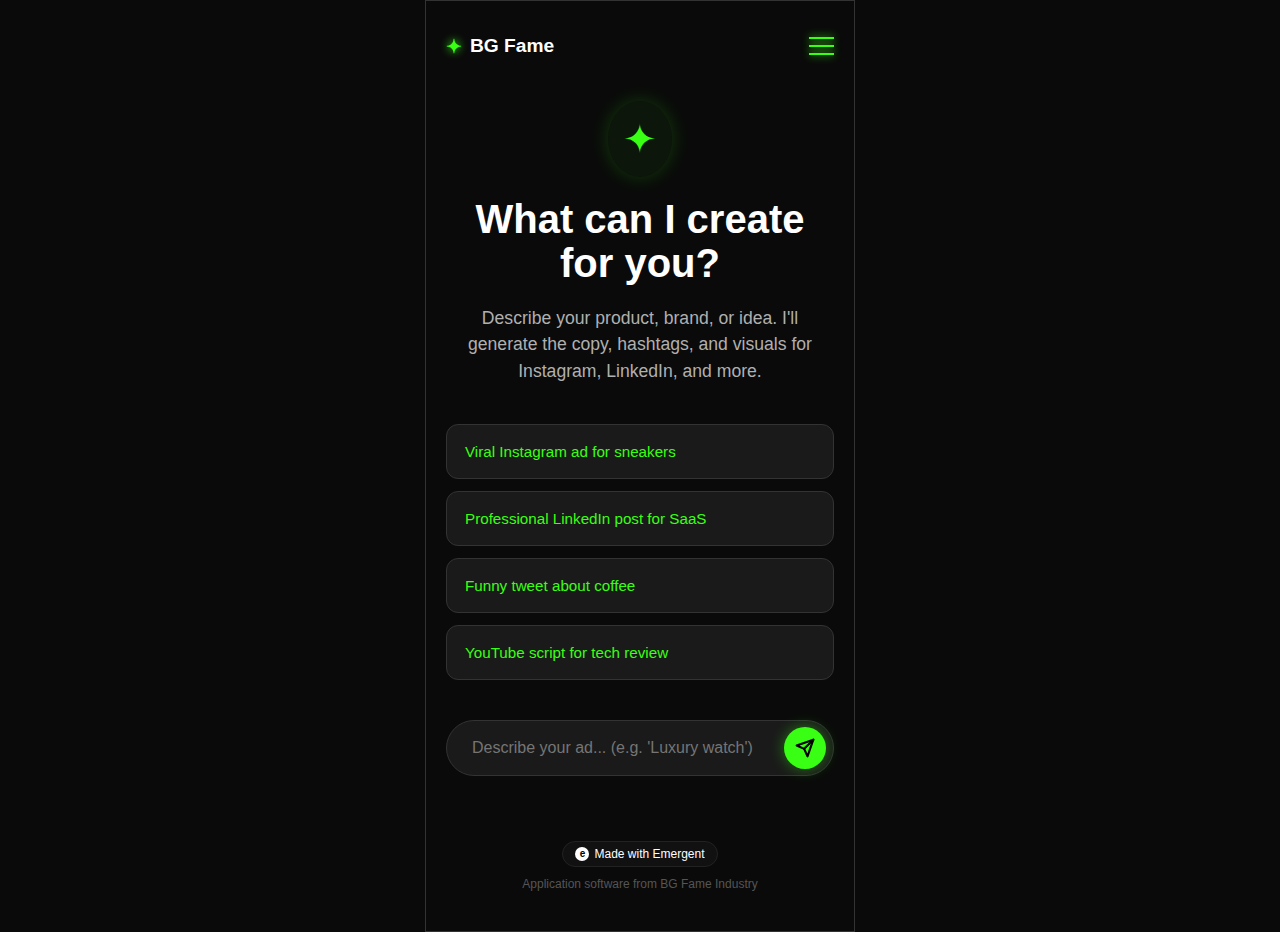
<file: bgfame-advertisers.html>
<!DOCTYPE html>
<html lang="en">
<head>
    <meta charset="UTF-8">
    <meta name="viewport" content="width=device-width, initial-scale=1.0">
    <title>BG Fame | Advertisers</title>
    <style>
        :root {
            --bg-color: #0a0a0a;
            --card-bg: #1a1a1a;
            --neon-green: #39FF14;
            --text-main: #ffffff;
            --text-dim: #b0b0b0;
        }

        * {
            margin: 0;
            padding: 0;
            box-sizing: border-box;
            font-family: -apple-system, BlinkMacSystemFont, "Segoe UI", Roboto, Helvetica, Arial, sans-serif;
        }

        body {
            background-color: var(--bg-color);
            color: var(--text-main);
            display: flex;
            justify-content: center;
            align-items: center;
            min-height: 100vh;
            overflow-x: hidden;
        }

        /* Container mimicking mobile preview */
        .app-container {
            width: 100%;
            max-width: 430px;
            height: 932px;
            background-color: var(--bg-color);
            position: relative;
            display: flex;
            flex-direction: column;
            padding: 20px;
            border: 1px solid #333; /* Subtle border for the "frame" */
        }

        /* Header */
        header {
            display: flex;
            justify-content: space-between;
            align-items: center;
            padding: 10px 0 40px 0;
        }

        .logo {
            display: flex;
            align-items: center;
            gap: 8px;
            font-weight: bold;
            font-size: 1.2rem;
            color: var(--text-main);
        }

        .logo-icon {
            color: var(--neon-green);
            filter: drop-shadow(0 0 5px var(--neon-green));
        }

        .menu-btn {
            background: none;
            border: none;
            cursor: pointer;
        }

        .menu-btn span {
            display: block;
            width: 25px;
            height: 2px;
            background-color: var(--neon-green);
            margin: 6px 0;
            box-shadow: 0 0 8px var(--neon-green);
        }

        /* Main Content */
        main {
            text-align: center;
            flex-grow: 1;
        }

        .center-icon {
            font-size: 2.5rem;
            color: var(--neon-green);
            margin-bottom: 20px;
            display: inline-block;
            padding: 15px;
            background: rgba(57, 255, 20, 0.05);
            border-radius: 50%;
            box-shadow: 0 0 20px rgba(57, 255, 20, 0.2);
        }

        h1 {
            font-size: 2.5rem;
            line-height: 1.1;
            margin-bottom: 20px;
            font-weight: 800;
        }

        .description {
            color: var(--text-dim);
            line-height: 1.5;
            font-size: 1.1rem;
            margin-bottom: 40px;
            padding: 0 10px;
        }

        /* Suggestion Buttons */
        .suggestions {
            display: flex;
            flex-direction: column;
            gap: 12px;
            margin-bottom: 40px;
        }

        .suggestion-item {
            background-color: var(--card-bg);
            border: 1px solid #333;
            padding: 18px;
            border-radius: 12px;
            text-align: left;
            color: var(--neon-green);
            font-size: 0.95rem;
            cursor: pointer;
            transition: all 0.2s ease;
        }

        .suggestion-item:hover {
            border-color: var(--neon-green);
            box-shadow: 0 0 10px rgba(57, 255, 20, 0.15);
        }

        /* Input Area */
        .input-wrapper {
            position: relative;
            width: 100%;
            margin-top: auto;
            padding-bottom: 40px;
        }

        .search-input {
            width: 100%;
            background-color: var(--card-bg);
            border: 1px solid #333;
            border-radius: 30px;
            padding: 18px 60px 18px 25px;
            color: white;
            font-size: 1rem;
            outline: none;
        }

        .search-input:focus {
            border-color: var(--neon-green);
        }

        .send-btn {
            position: absolute;
            right: 8px;
            top: 7px;
            background-color: var(--neon-green);
            border: none;
            width: 42px;
            height: 42px;
            border-radius: 50%;
            display: flex;
            justify-content: center;
            align-items: center;
            cursor: pointer;
            box-shadow: 0 0 15px rgba(57, 255, 20, 0.4);
        }

        footer {
            text-align: center;
            padding-bottom: 20px;
            font-size: 0.75rem;
            color: #555;
        }

        .emergent-badge {
            display: inline-flex;
            align-items: center;
            gap: 5px;
            background: #111;
            padding: 5px 12px;
            border-radius: 20px;
            border: 1px solid #222;
            color: white;
            margin-top: 10px;
        }
    </style>
</head>
<body>

    <div class="app-container">
        <header>
            <div class="logo">
                <span class="logo-icon">✦</span> BG Fame
            </div>
            <button class="menu-btn">
                <span></span>
                <span></span>
                <span></span>
            </button>
        </header>

        <main>
            <div class="center-icon">✦</div>
            <h1>What can I create for you?</h1>
            <p class="description">
                Describe your product, brand, or idea. I'll generate the copy, hashtags, and visuals for Instagram, LinkedIn, and more.
            </p>

            <div class="suggestions">
                <div class="suggestion-item">Viral Instagram ad for sneakers</div>
                <div class="suggestion-item">Professional LinkedIn post for SaaS</div>
                <div class="suggestion-item">Funny tweet about coffee</div>
                <div class="suggestion-item">YouTube script for tech review</div>
            </div>

            <div class="input-wrapper">
                <input type="text" class="search-input" placeholder="Describe your ad... (e.g. 'Luxury watch')">
                <button class="send-btn">
                    <svg width="20" height="20" viewBox="0 0 24 24" fill="none" stroke="black" stroke-width="2.5" stroke-linecap="round" stroke-linejoin="round"><line x1="22" y1="2" x2="11" y2="13"></line><polygon points="22 2 15 22 11 13 2 9 22 2"></polygon></svg>
                </button>
            </div>
        </main>

        <footer>
            <div class="emergent-badge">
                <span style="background: white; color: black; border-radius: 50%; width: 14px; height: 14px; display: inline-block; font-size: 10px; line-height: 14px; font-weight: bold;">e</span> 
                Made with Emergent
            </div>
            <p style="margin-top: 10px;">Application software from BG Fame Industry</p>
        </footer>
    </div>

</body>
</html>
</file>
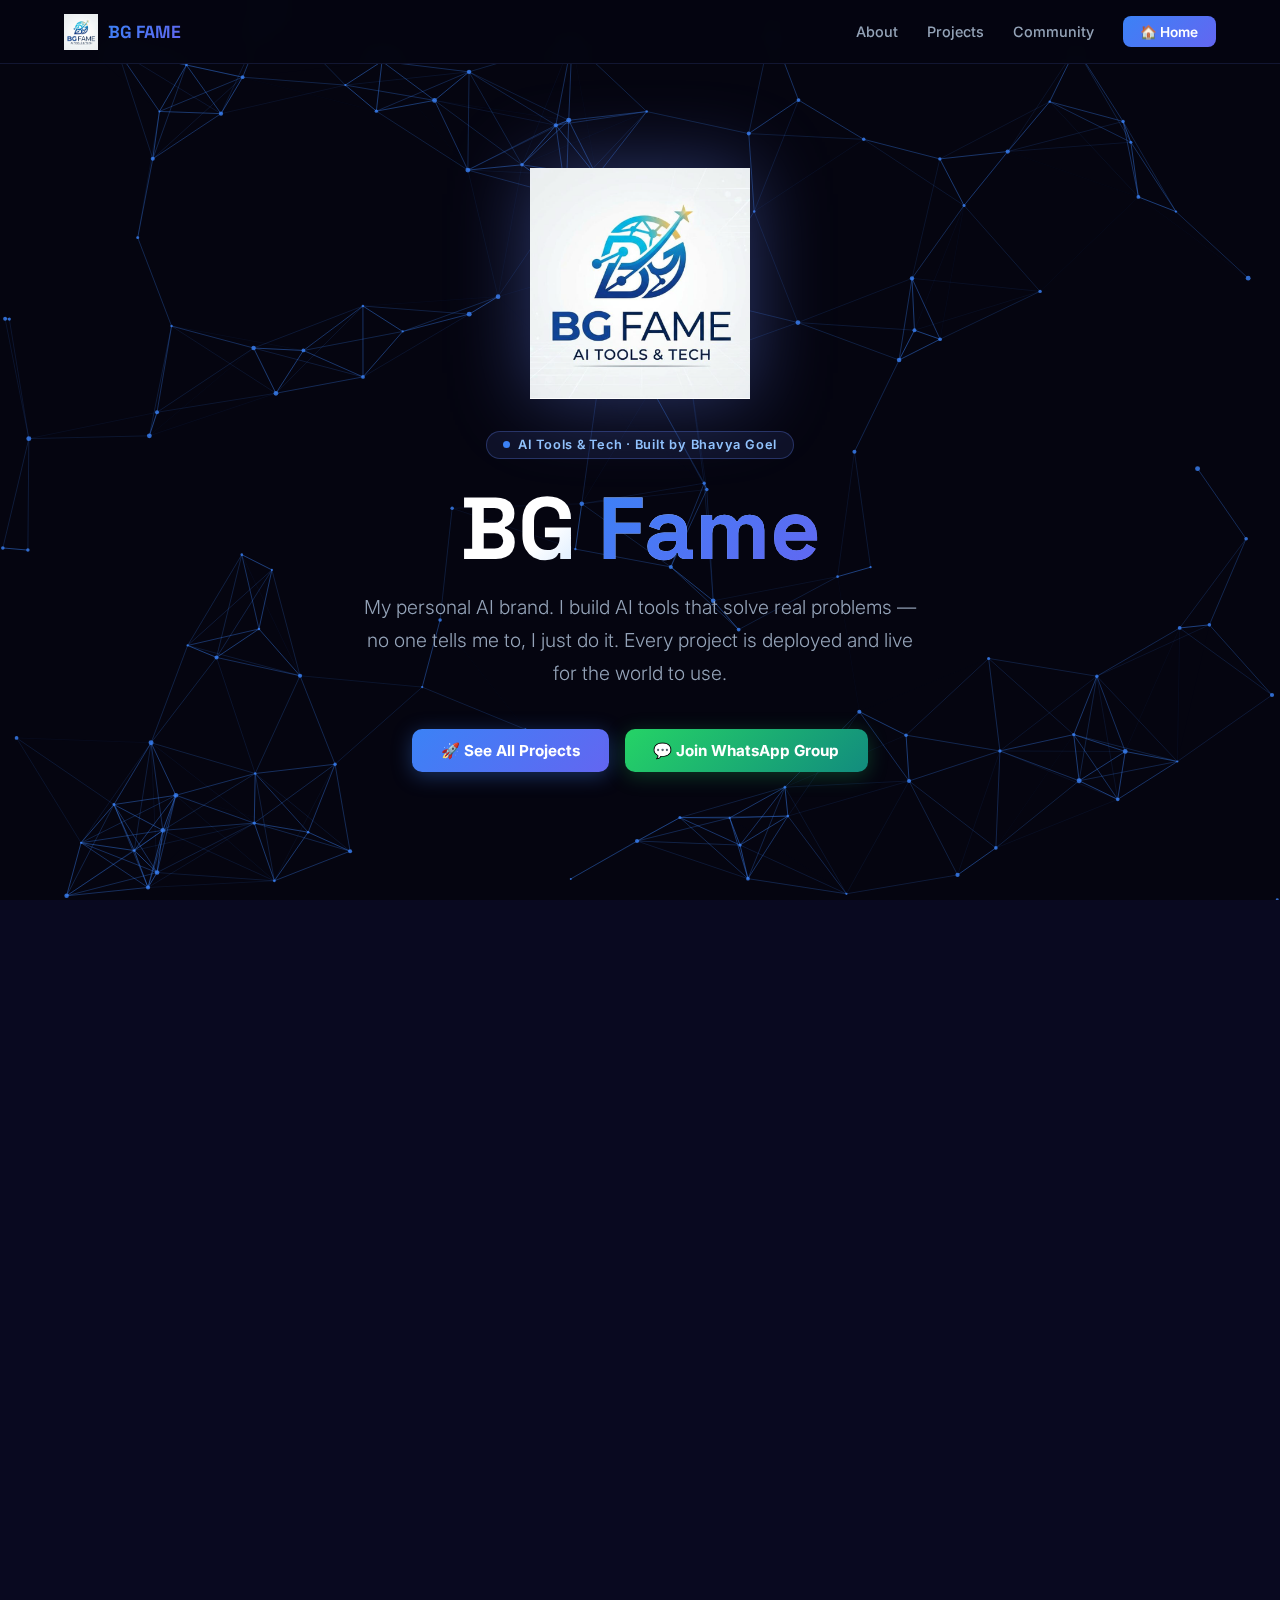
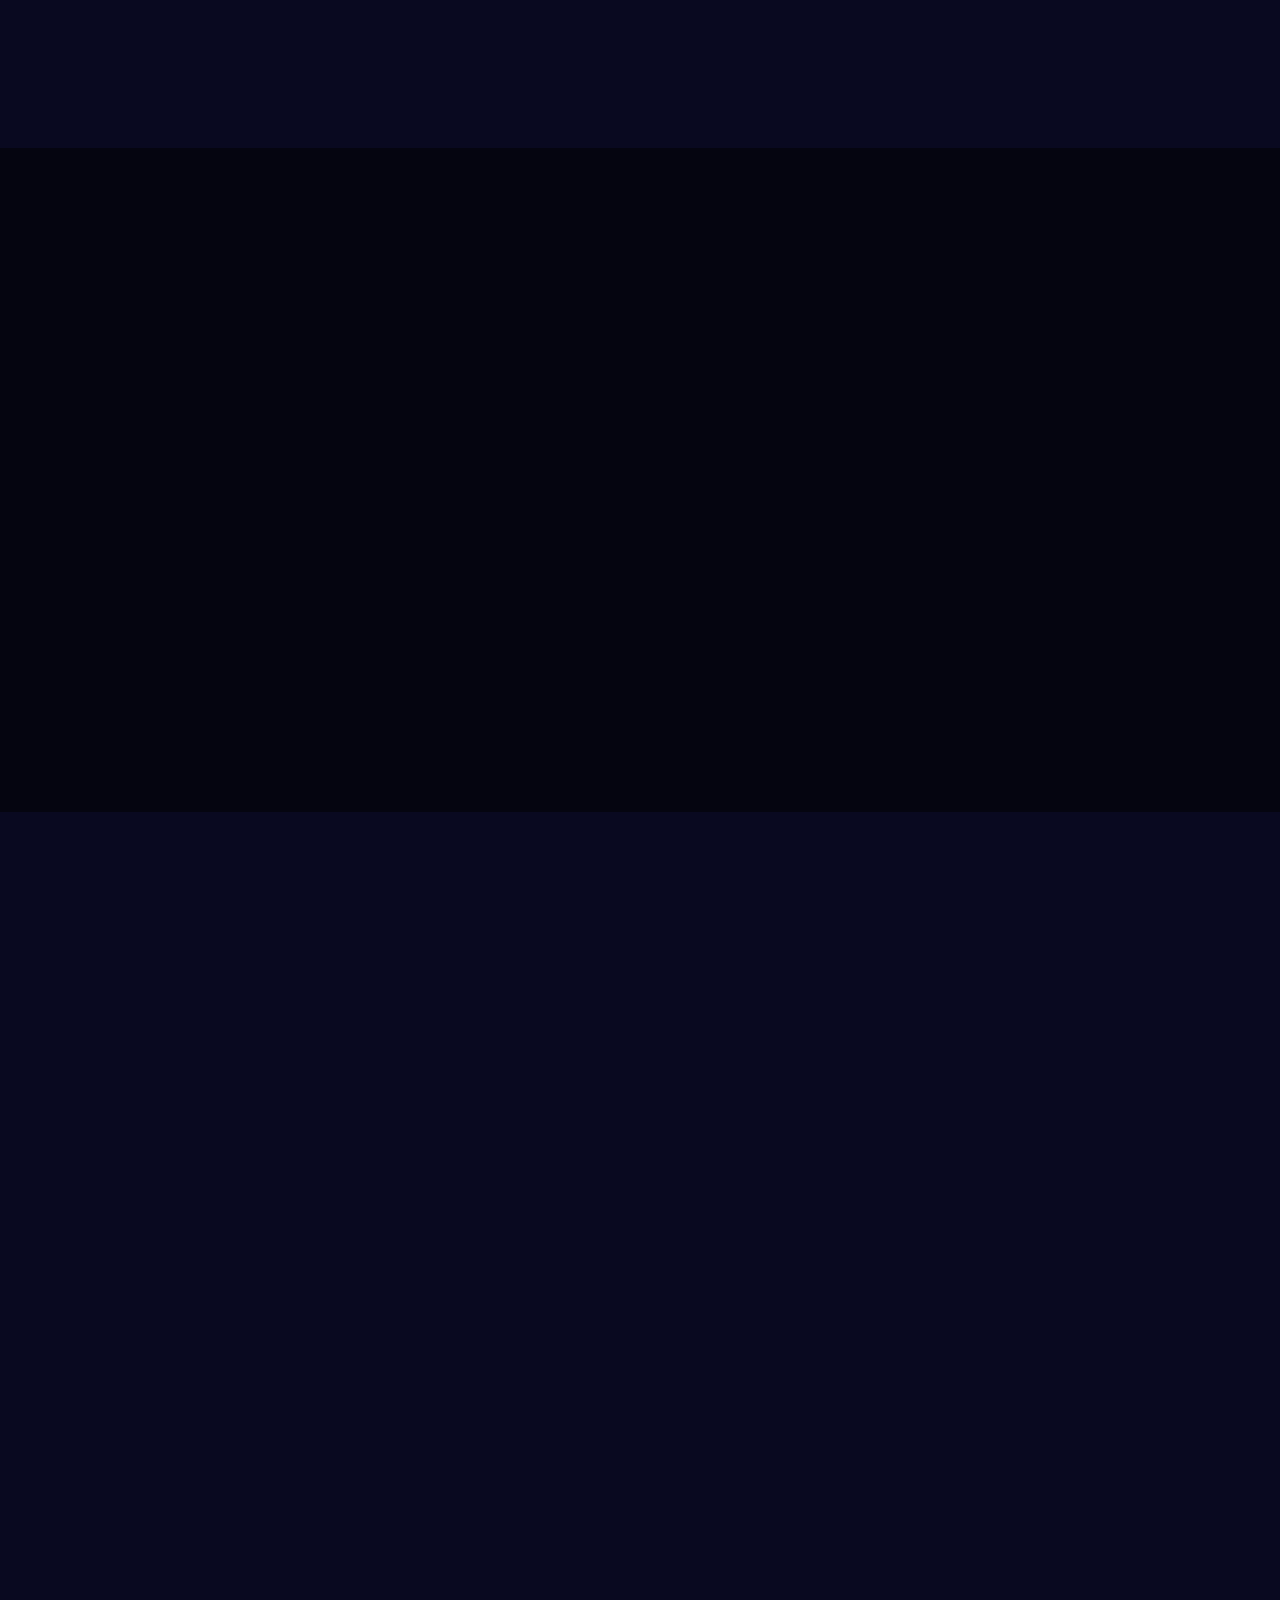
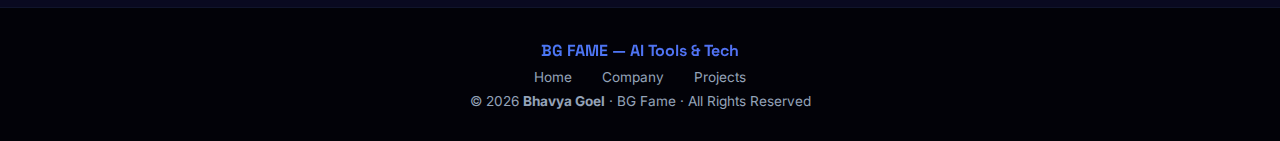
<file: bgfame.html>
<!DOCTYPE html>
<html lang="en">
<head>
<meta charset="UTF-8">
<meta name="viewport" content="width=device-width,initial-scale=1.0">
<title>BG Fame — AI Tools & Tech</title>
<link href="https://fonts.googleapis.com/css2?family=Space+Grotesk:wght@400;500;600;700;800&family=Inter:wght@300;400;500;600&display=swap" rel="stylesheet">
<style>
*,*::before,*::after{box-sizing:border-box;margin:0;padding:0}
:root{
  --bg:#050510;--bg2:#090920;--accent:#3b82f6;--accent2:#6366f1;
  --text:#f1f5f9;--muted:#94a3b8;--border:rgba(99,130,246,.15);
}
html{scroll-behavior:smooth}
body{background:var(--bg);color:var(--text);font-family:'Inter',sans-serif;min-height:100vh;overflow-x:hidden}
h1,h2,h3,.logo-text{font-family:'Space Grotesk',sans-serif}

/* NAV */
nav{position:fixed;top:0;left:0;right:0;z-index:100;padding:0 5%;height:64px;
  display:flex;align-items:center;justify-content:space-between;
  background:rgba(5,5,16,.85);backdrop-filter:blur(16px);
  border-bottom:1px solid var(--border);transition:background .3s}
.nav-logo{display:flex;align-items:center;gap:10px;text-decoration:none}
.nav-logo img{height:36px;width:auto}
.nav-logo-text{font-family:'Space Grotesk',sans-serif;font-size:1.1rem;font-weight:700;
  background:linear-gradient(135deg,#3b82f6,#6366f1);-webkit-background-clip:text;
  -webkit-text-fill-color:transparent}
.nav-links{display:flex;gap:1.8rem;align-items:center}
.nav-links a{color:var(--muted);text-decoration:none;font-size:.9rem;font-weight:500;
  transition:color .2s}
.nav-links a:hover{color:var(--text)}
.nav-links .nav-cta{background:linear-gradient(135deg,#3b82f6,#6366f1);
  color:#fff;padding:.45rem 1.1rem;border-radius:8px;font-weight:600;font-size:.85rem}
.nav-links .nav-cta:hover{opacity:.9}
@media(max-width:640px){
  .nav-links a:not(.nav-cta){display:none}
}

/* HERO */
.hero{position:relative;min-height:100vh;display:flex;flex-direction:column;
  align-items:center;justify-content:center;text-align:center;padding:100px 5% 60px;
  overflow:hidden}
.hero-logo{width:min(220px,55vw);height:auto;margin-bottom:2rem;
  filter:drop-shadow(0 0 40px rgba(99,130,246,.4));animation:floatLogo 4s ease-in-out infinite}
@keyframes floatLogo{0%,100%{transform:translateY(0)}50%{transform:translateY(-12px)}}
.hero-badge{display:inline-flex;align-items:center;gap:.5rem;padding:.35rem 1rem;
  background:rgba(99,130,246,.1);border:1px solid rgba(99,130,246,.3);border-radius:999px;
  font-size:.8rem;font-weight:600;color:#93c5fd;letter-spacing:.06em;margin-bottom:1.5rem}
.hero-badge .dot{width:7px;height:7px;border-radius:50%;background:#3b82f6;
  animation:pulse 1.5s ease-in-out infinite}
@keyframes pulse{0%,100%{opacity:1}50%{opacity:.3}}
.hero h1{font-size:clamp(2.8rem,7vw,5.5rem);font-weight:800;line-height:1.05;
  background:linear-gradient(135deg,#fff 30%,#93c5fd 70%,#818cf8 100%);
  -webkit-background-clip:text;-webkit-text-fill-color:transparent;margin-bottom:1rem}
.hero h1 span{background:linear-gradient(135deg,#3b82f6,#6366f1);
  -webkit-background-clip:text;-webkit-text-fill-color:transparent}
.hero-sub{font-size:clamp(1rem,2vw,1.2rem);color:var(--muted);max-width:560px;
  line-height:1.7;margin-bottom:2.5rem;font-weight:300}
.hero-btns{display:flex;gap:1rem;flex-wrap:wrap;justify-content:center}
.btn{padding:.75rem 1.8rem;border-radius:10px;font-weight:700;font-size:.95rem;
  text-decoration:none;transition:all .2s;display:inline-flex;align-items:center;gap:.5rem}
.btn-p{background:linear-gradient(135deg,#3b82f6,#6366f1);color:#fff;
  box-shadow:0 4px 20px rgba(59,130,246,.35)}
.btn-p:hover{transform:translateY(-2px);box-shadow:0 8px 30px rgba(59,130,246,.5)}
.btn-wa{background:linear-gradient(135deg,#25d366,#128c7e);color:#fff;
  box-shadow:0 4px 20px rgba(37,211,102,.25)}
.btn-wa:hover{transform:translateY(-2px);box-shadow:0 8px 30px rgba(37,211,102,.4)}
.btn-g{background:transparent;color:var(--text);border:1px solid var(--border)}
.btn-g:hover{background:rgba(255,255,255,.05);border-color:rgba(99,130,246,.4)}

/* SECTIONS */
section{padding:6rem 5%}
.sec-inner{max-width:1100px;margin:0 auto}
.sec-eye{display:block;font-size:.72rem;font-weight:700;letter-spacing:.2em;
  color:var(--accent);text-transform:uppercase;margin-bottom:.8rem}
.sec-bar{width:48px;height:3px;background:linear-gradient(90deg,#3b82f6,#6366f1);
  border-radius:2px;margin:.8rem 0 2.5rem}
h2{font-size:clamp(1.9rem,4vw,2.8rem);font-weight:800;line-height:1.15;margin-bottom:.4rem}
.hl{background:linear-gradient(135deg,#3b82f6,#818cf8);
  -webkit-background-clip:text;-webkit-text-fill-color:transparent}

/* ABOUT */
#about{background:var(--bg2)}
.about-box{max-width:800px;border:1px solid var(--border);border-radius:20px;
  padding:2.5rem;position:relative;overflow:hidden}
.about-box::before{content:'';position:absolute;top:0;left:0;bottom:0;width:3px;
  background:linear-gradient(180deg,#3b82f6,#6366f1)}
.about-box::after{content:'';position:absolute;top:-60px;right:-60px;width:200px;height:200px;
  border-radius:50%;background:radial-gradient(circle,rgba(99,130,246,.08),transparent 70%)}
.about-name{font-family:'Space Grotesk',sans-serif;font-size:clamp(1.5rem,3vw,2.2rem);
  font-weight:700;color:var(--text);margin-bottom:1rem}
.about-name span{color:var(--accent)}
.about-desc{color:var(--muted);font-weight:300;font-size:.97rem;line-height:1.88;max-width:560px}

/* WHATSAPP CTA */
#whatsapp{background:var(--bg)}
.wa-card{max-width:600px;margin:0 auto;background:linear-gradient(135deg,rgba(37,211,102,.08),rgba(18,140,126,.08));
  border:1px solid rgba(37,211,102,.25);border-radius:20px;padding:2.5rem;text-align:center}
.wa-icon{font-size:3rem;margin-bottom:1rem}
.wa-card h3{font-family:'Space Grotesk',sans-serif;font-size:1.5rem;font-weight:700;margin-bottom:.6rem}
.wa-card p{color:var(--muted);font-size:.95rem;line-height:1.6;margin-bottom:1.5rem}

/* PROJECTS */
#projects{background:var(--bg2)}
.projects-grid{display:grid;grid-template-columns:repeat(auto-fit,minmax(265px,1fr));
  gap:1.4rem;margin-top:1rem}
.proj-card{background:rgba(255,255,255,.025);border:1px solid var(--border);
  border-radius:16px;padding:1.8rem 1.6rem;position:relative;overflow:hidden;
  text-decoration:none;color:inherit;display:block;transition:all .3s}
.proj-card::before{content:'';position:absolute;top:0;left:0;right:0;height:2px;
  background:linear-gradient(90deg,#3b82f6,#6366f1);transform:scaleX(0);
  transform-origin:left;transition:transform .3s}
.proj-card:hover{border-color:rgba(59,130,246,.28);transform:translateY(-4px);
  box-shadow:0 12px 40px rgba(59,130,246,.12)}
.proj-card:hover::before{transform:scaleX(1)}
.proj-logo{width:52px;height:52px;border-radius:12px;object-fit:contain;
  background:rgba(59,130,246,.08);padding:6px;margin-bottom:1rem;border:1px solid var(--border)}
.proj-tag{display:inline-block;font-size:.65rem;font-weight:600;letter-spacing:.1em;
  color:var(--accent);text-transform:uppercase;margin-bottom:.6rem;
  background:rgba(59,130,246,.1);padding:.25rem .6rem;border-radius:4px}
.proj-name{font-family:'Space Grotesk',sans-serif;font-weight:700;font-size:1.15rem;
  color:var(--text);margin-bottom:.5rem}
.proj-desc{font-size:.86rem;color:var(--muted);line-height:1.65;font-weight:300}
.proj-link{display:inline-flex;align-items:center;gap:.4rem;margin-top:1rem;
  font-size:.8rem;font-weight:600;color:var(--accent);transition:gap .2s}
.proj-card:hover .proj-link{gap:.7rem}
.proj-num{position:absolute;bottom:1.2rem;right:1.4rem;font-size:2.5rem;
  font-weight:800;color:rgba(255,255,255,.04);font-family:'Space Grotesk',sans-serif;
  pointer-events:none;line-height:1}

/* FOOTER */
footer{background:rgba(0,0,0,.5);border-top:1px solid var(--border);
  padding:2rem 5%;text-align:center;color:var(--muted);font-size:.85rem}
footer a{color:var(--muted);text-decoration:none;margin:0 .8rem;
  transition:color .2s}
footer a:hover{color:var(--text)}
.footer-logo{font-family:'Space Grotesk',sans-serif;font-weight:700;font-size:1rem;
  background:linear-gradient(135deg,#3b82f6,#6366f1);-webkit-background-clip:text;
  -webkit-text-fill-color:transparent;display:block;margin-bottom:.5rem}

/* REVEAL */
.reveal{opacity:0;transform:translateY(22px);transition:opacity .6s,transform .6s}
.reveal.v{opacity:1;transform:none}
</style>
</head>
<body>

<script>
/* ── INTERACTIVE PARTICLE NETWORK ── */
(function(){
  if('ontouchstart' in window||navigator.maxTouchPoints>0)return;

  var R='59',G='130',B='246';
  var cv=document.createElement('canvas');
  cv.style.cssText='position:fixed;inset:0;width:100%;height:100%;z-index:0;pointer-events:none;background:transparent';
  document.body.insertBefore(cv,document.body.firstChild);
  var ctx=cv.getContext('2d');
  var W,H,pts=[],mouse={x:-1000,y:-1000,radius:150};

  function Particle(){
    this.x=Math.random()*W; this.y=Math.random()*H;
    this.baseX=this.x; this.baseY=this.y;
    this.size=Math.random()*1.5+1;
    this.density=(Math.random()*30)+1;
  }
  Particle.prototype.draw=function(){
    ctx.fillStyle='rgba('+R+','+G+','+B+',0.8)';
    ctx.beginPath();ctx.arc(this.x,this.y,this.size,0,Math.PI*2);ctx.fill();
  };
  Particle.prototype.update=function(){
    var dx=mouse.x-this.x,dy=mouse.y-this.y;
    var dist=Math.sqrt(dx*dx+dy*dy);
    if(dist<mouse.radius){
      var fx=dx/dist,fy=dy/dist;
      var force=(mouse.radius-dist)/mouse.radius;
      this.x-=fx*force*this.density;
      this.y-=fy*force*this.density;
    } else {
      if(this.x!==this.baseX){var ex=this.x-this.baseX;this.x-=ex/10;}
      if(this.y!==this.baseY){var ey=this.y-this.baseY;this.y-=ey/10;}
    }
  };

  function connect(){
    var thresh=(W/7)*(H/7);
    for(var a=0;a<pts.length;a++){
      for(var b=a;b<pts.length;b++){
        var dx=pts[a].x-pts[b].x,dy=pts[a].y-pts[b].y;
        var d=dx*dx+dy*dy;
        if(d<thresh){
          var op=1-(d/20000);
          if(op<0)op=0;
          ctx.strokeStyle='rgba('+R+','+G+','+B+','+op+')';
          ctx.lineWidth=0.5;
          ctx.beginPath();ctx.moveTo(pts[a].x,pts[a].y);ctx.lineTo(pts[b].x,pts[b].y);ctx.stroke();
        }
      }
    }
  }

  function init(){
    pts=[];
    var n=Math.min(Math.floor(W*H/9000),150);
    for(var i=0;i<n;i++)pts.push(new Particle());
  }

  function resize(){
    W=cv.width=window.innerWidth;
    H=cv.height=window.innerHeight;
    init();
  }

  function frame(){
    ctx.clearRect(0,0,W,H);
    for(var i=0;i<pts.length;i++){pts[i].update();pts[i].draw();}
    connect();
    requestAnimationFrame(frame);
  }

  window.addEventListener('resize',resize,{passive:true});
  window.addEventListener('mousemove',function(e){mouse.x=e.clientX;mouse.y=e.clientY;},{passive:true});
  resize();
  frame();
})();
</script>

<!-- NAV -->
<nav>
  <a href="BhavyaGoel.com.html" class="nav-logo">
    <img src="[data-uri]" alt="BG Fame Logo">
    <span class="nav-logo-text">BG FAME</span>
  </a>
  <div class="nav-links">
    <a href="#about">About</a>
    <a href="#projects">Projects</a>
    <a href="#whatsapp">Community</a>
    <a href="BhavyaGoel.com.html" class="nav-cta">🏠 Home</a>
  </div>
</nav>

<!-- HERO -->
<section class="hero">
  <img src="[data-uri]" alt="BG Fame" class="hero-logo">
  <div class="hero-badge"><span class="dot"></span>AI Tools &amp; Tech · Built by Bhavya Goel</div>
  <h1>BG <span>Fame</span></h1>
  <p class="hero-sub">My personal AI brand. I build AI tools that solve real problems — no one tells me to, I just do it. Every project is deployed and live for the world to use.</p>
  <div class="hero-btns">
    <a href="#projects" class="btn btn-p">🚀 See All Projects</a>
    <a href="https://chat.whatsapp.com/BBIpk4wloeYDLgLYAmdmKE?mode=gi_t" target="_blank" rel="noopener" class="btn btn-wa">💬 Join WhatsApp Group</a>
  </div>
</section>

<!-- ABOUT -->
<section id="about">
  <div class="sec-inner">
    <span class="sec-eye reveal">The Brand</span>
    <h2 class="reveal">What is <span class="hl">BG Fame?</span></h2>
    <div class="sec-bar reveal"></div>
    <div class="about-box reveal">
      <div class="about-name">B<span>G</span> Fame — AI Tools &amp; Tech</div>
      <p class="about-desc">BG Fame is my personal AI brand. Here I build AI tools that solve real problems — not for clients, but because I want to. Every project is self-initiated, built from scratch, and deployed live for the world to use.<br><br>
      In my WhatsApp group, I share <strong>regular AI updates</strong> — new tools, AI news, and tips on how to use AI effectively. It's where I keep my community updated on what's happening in the AI world.<br><br>
      I also plan to build AI courses under BG Fame — so if you want to learn AI from a 10-year-old who actually builds with it, join the group and stay tuned!<br><br>
      If you want to get started in the AI-first world, follow me on Instagram and Facebook for updates on my upcoming AI courses. 🚀</p>
    </div>
  </div>
</section>

<!-- WHATSAPP -->
<section id="whatsapp">
  <div class="sec-inner">
    <span class="sec-eye reveal">Community</span>
    <h2 class="reveal">Join the <span class="hl">WhatsApp Group</span></h2>
    <div class="sec-bar reveal"></div>
    <div class="wa-card reveal">
      <div class="wa-icon">💬</div>
      <h3>BG Fame WhatsApp Group</h3>
      <p>I share <strong>regular AI updates</strong>, tips, and news about BG Fame projects in this group. Join to stay updated — no spam, just AI progress and useful stuff.</p>
      <a href="https://chat.whatsapp.com/BBIpk4wloeYDLgLYAmdmKE?mode=gi_t" target="_blank" rel="noopener" class="btn btn-wa">
        📲 Join the Group — It's Free
      </a>
    </div>
  </div>
</section>

<!-- PROJECTS -->
<section id="projects">
  <div class="sec-inner">
    <span class="sec-eye reveal">What I've Built</span>
    <h2 class="reveal">BG Fame <span class="hl">Projects</span></h2>
    <div class="sec-bar reveal"></div>
    <div class="projects-grid">

      <a href="BG FAME — Productivity OS.html" class="proj-card reveal">
        <div class="proj-tag">Productivity · App</div>
        <div class="proj-name">BG Fame ToDoHabita</div>
        <div class="proj-desc">Golden productivity app — tasks, habits, mood tracker, pomodoro timer &amp; calendar all in one. My most complete build yet.</div>
        <div class="proj-link">Open Project →</div>
        <div class="proj-num">01</div>
      </a>

      <a href="BG Fame | Advertisers Generator.html" class="proj-card reveal" style="transition-delay:.08s">
        <div class="proj-tag">AI · Design Tool</div>
        <div class="proj-name">BG Fame Advertisers</div>
        <div class="proj-desc">AI-powered ad maker — create stunning advertisements instantly. Built to explore how AI can accelerate creative work.</div>
        <div class="proj-link">Open Project →</div>
        <div class="proj-num">02</div>
      </a>

      <a href="BG Cards.html" class="proj-card reveal" style="transition-delay:.16s">
        <div class="proj-tag">Design · Tool</div>
        <div class="proj-name">BG Fame Cards</div>
        <div class="proj-desc">Professional business card designer with multiple themes. Customize and export your own branded business cards.</div>
        <div class="proj-link">Open Project →</div>
        <div class="proj-num">03</div>
      </a>

      <a href="BG FAME GLOBAL MAP | Professional Edition.html" class="proj-card reveal" style="transition-delay:.24s">
        <div class="proj-tag">Navigation · AI Tool</div>
        <div class="proj-name">BG Fame Global Map</div>
        <div class="proj-desc">Interactive world map with area boundary search and Wikipedia integration for specialty information. Built with Leaflet.js.</div>
        <div class="proj-link">Open Project →</div>
        <div class="proj-num">04</div>
      </a>


    </div>
  </div>
</section>

<!-- FOOTER -->
<footer>
  <span class="footer-logo">BG FAME — AI Tools &amp; Tech</span>
  <div style="margin:.5rem 0">
    <a href="BhavyaGoel.com.html">Home</a>
    <a href="Bhavy Website Solutions.html">Company</a>
    <a href="#projects">Projects</a>
  </div>
  <p style="margin-top:.5rem">© 2026 <strong>Bhavya Goel</strong> · BG Fame · All Rights Reserved</p>
</footer>

<!-- REVEAL ANIMATIONS -->
<script>
(function(){
  var io=new IntersectionObserver(function(e){
    e.forEach(function(x){if(x.isIntersecting){x.target.classList.add('v');io.unobserve(x.target)}})},{threshold:.08});
  document.querySelectorAll('.reveal').forEach(function(el){io.observe(el)});
})();
</script>

<!-- CURSOR -->
<script src="https://cdnjs.cloudflare.com/ajax/libs/gsap/3.12.5/gsap.min.js"></script>
<script>
/* ── GSAP MAGNETIC CURSOR (ThinkCraft exact) ── */
(function(){
  // Inject cursor:none only on non-touch devices
  if(!('ontouchstart' in window||navigator.maxTouchPoints>0)){
    var _cs=document.createElement('style');_cs.textContent='*{cursor:none !important}';document.head.appendChild(_cs);
  }

  var SIZE=24,PAD=8,LERP=.1,SM=.04,MX=1,MY=.3;
  var cur=document.createElement('div');
  cur.id='gsap-cursor';
  cur.style.cssText='position:fixed;top:0;left:0;width:'+SIZE+'px;height:'+SIZE+'px;border-radius:50%;background:#fff;mix-blend-mode:difference;pointer-events:none;z-index:9999;opacity:0;will-change:transform,width,height';
  document.body.appendChild(cur);
  var tx=-100,ty=-100,cx=-100,cy=-100,px=-100,py=-100,hov=false;

  /* ticker owns: x, y, scaleX, scaleY, rotate — only when not hov */
  gsap.ticker.add(function(){
    if(hov)return;
    cx+=(tx-cx)*LERP; cy+=(ty-cy)*LERP;
    var dx=cx-px, dy=cy-py; px=cx; py=cy;
    var spd=Math.sqrt(dx*dx+dy*dy)*SM;
    gsap.set(cur,{x:cx,y:cy,rotate:Math.atan2(dy,dx)*(180/Math.PI),scaleX:1+Math.min(spd,MX),scaleY:1-Math.min(spd,MY)});
  });

  /* first move: snap into position */
  window.addEventListener('pointermove',function(e){
    cx=e.clientX-SIZE/2; cy=e.clientY-SIZE/2; px=cx; py=cy; tx=cx; ty=cy;
    gsap.set(cur,{x:cx,y:cy,opacity:1});
  },{once:true,passive:true});

  /* continuous tracking + text squish */
  window.addEventListener('pointermove',function(e){
    tx=e.clientX-SIZE/2; ty=e.clientY-SIZE/2;
    gsap.to(cur,{opacity:1,duration:.2});
    var t=e.target;
    if(!hov&&(t.tagName==='P'||t.tagName==='SPAN'||/^H[1-6]$/.test(t.tagName)||window.getComputedStyle(t).cursor==='text'))
      gsap.to(cur,{scaleX:.5,scaleY:1.5,duration:.3});
  },{passive:true});

  document.addEventListener('mouseleave',function(){gsap.to(cur,{opacity:0,duration:.3});});
  document.addEventListener('mouseenter',function(){gsap.to(cur,{opacity:1,duration:.3});});

  /* click burst */
  window.addEventListener('click',function(e){
    for(var v=0;v<8;v++){(function(i){
      var p=document.createElement('div');
      p.style.cssText='position:fixed;width:4px;height:4px;background:#fff;border-radius:50%;pointer-events:none;z-index:9998;mix-blend-mode:difference';
      document.body.appendChild(p);
      var a=Math.PI*2*i/8, d=45+Math.random()*55;
      gsap.fromTo(p,{x:e.clientX,y:e.clientY,opacity:1},
        {x:e.clientX+Math.cos(a)*d,y:e.clientY+Math.sin(a)*d,opacity:0,duration:.6,ease:'power2.out',onComplete:function(){p.remove();}});
    })(v);}
  });

  var SEL='a,button,input,select,textarea,.btn,.card,.vid-card,.short-card,.hcard,.nav-link,[data-magnetic]';

  function attach(el){
    if(el._mc)return; el._mc=true;
    var xTo=gsap.quickTo(el,'x',{duration:1,ease:'elastic.out(1,.3)'});
    var yTo=gsap.quickTo(el,'y',{duration:1,ease:'elastic.out(1,.3)'});

    el.addEventListener('pointerenter',function(){
      hov=true;
      var r=el.getBoundingClientRect();
      var br=window.getComputedStyle(el).borderRadius||'8px';
      gsap.killTweensOf(cur);
      /* enter: gsap.to owns everything — ticker paused */
      gsap.to(cur,{
        x:r.left-PAD, y:r.top-PAD,
        width:r.width+PAD*2, height:r.height+PAD*2,
        borderRadius:br, scaleX:1, scaleY:1, rotate:0,
        duration:.4, ease:'power3.out'
      });
    });

    el.addEventListener('pointerleave',function(){
      hov=false;
      gsap.killTweensOf(cur);
      /* leave: only fold the SIZE back — ticker resumes and handles x/y/scale/rotate */
      gsap.to(cur,{
        width:SIZE, height:SIZE, borderRadius:'50%',
        duration:.45, ease:'elastic.out(1,.5)'
      });
      xTo(0); yTo(0);
    });

    el.addEventListener('pointermove',function(e){
      var r=el.getBoundingClientRect();
      xTo((e.clientX-(r.left+r.width/2))*.2);
      yTo((e.clientY-(r.top+r.height/2))*.2);
    });

    el.addEventListener('pointerout',function(){xTo(0);yTo(0);});
  }

  document.querySelectorAll(SEL).forEach(attach);
  new MutationObserver(function(muts){
    muts.forEach(function(m){
      m.addedNodes.forEach(function(n){
        if(n.nodeType===1){
          if(n.matches&&n.matches(SEL))attach(n);
          if(n.querySelectorAll)n.querySelectorAll(SEL).forEach(attach);
        }
      });
    });
  }).observe(document.body,{childList:true,subtree:true});
})();

</script>

</body>
</html>
</file>
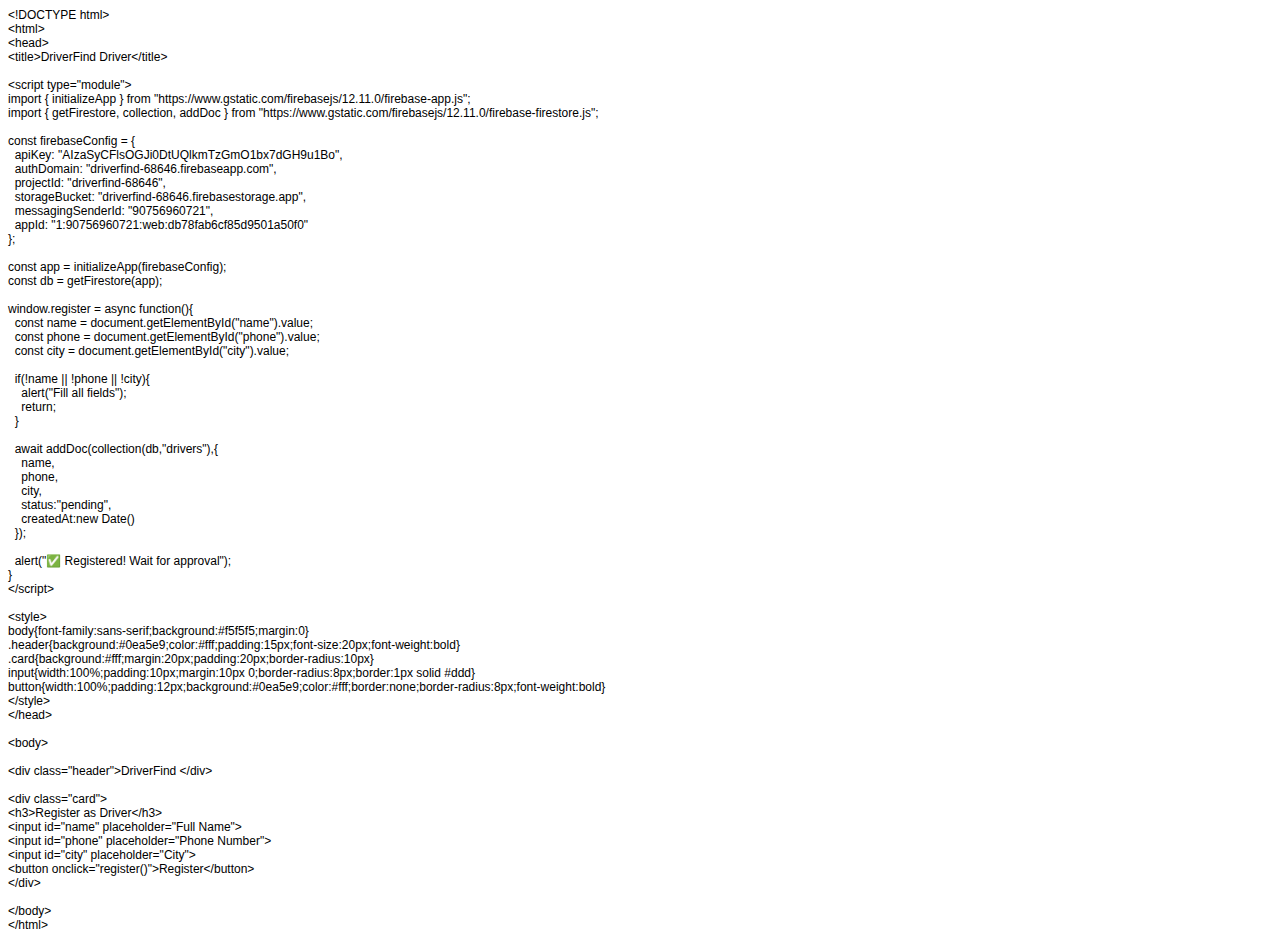
<file: driverfinddriver.html>
<!DOCTYPE html PUBLIC "-//W3C//DTD HTML 4.01//EN" "http://www.w3.org/TR/html4/strict.dtd">
<html>
<head>
  <meta http-equiv="Content-Type" content="text/html; charset=utf-8">
  <meta http-equiv="Content-Style-Type" content="text/css">
  <title></title>
  <meta name="Generator" content="Cocoa HTML Writer">
  <meta name="CocoaVersion" content="2685.3">
  <style type="text/css">
    p.p1 {margin: 0.0px 0.0px 0.0px 0.0px; font: 12.0px Helvetica}
    p.p2 {margin: 0.0px 0.0px 0.0px 0.0px; font: 12.0px Helvetica; min-height: 14.0px}
  </style>
</head>
<body>
<p class="p1">&lt;!DOCTYPE html&gt;</p>
<p class="p1">&lt;html&gt;</p>
<p class="p1">&lt;head&gt;</p>
<p class="p1">&lt;title&gt;DriverFind Driver&lt;/title&gt;</p>
<p class="p2"><br></p>
<p class="p1">&lt;script type="module"&gt;</p>
<p class="p1">import { initializeApp } from "https://www.gstatic.com/firebasejs/12.11.0/firebase-app.js";</p>
<p class="p1">import { getFirestore, collection, addDoc } from "https://www.gstatic.com/firebasejs/12.11.0/firebase-firestore.js";</p>
<p class="p2"><br></p>
<p class="p1">const firebaseConfig = {</p>
<p class="p1"><span class="Apple-converted-space">  </span>apiKey: "AIzaSyCFlsOGJi0DtUQlkmTzGmO1bx7dGH9u1Bo",</p>
<p class="p1"><span class="Apple-converted-space">  </span>authDomain: "driverfind-68646.firebaseapp.com",</p>
<p class="p1"><span class="Apple-converted-space">  </span>projectId: "driverfind-68646",</p>
<p class="p1"><span class="Apple-converted-space">  </span>storageBucket: "driverfind-68646.firebasestorage.app",</p>
<p class="p1"><span class="Apple-converted-space">  </span>messagingSenderId: "90756960721",</p>
<p class="p1"><span class="Apple-converted-space">  </span>appId: "1:90756960721:web:db78fab6cf85d9501a50f0"</p>
<p class="p1">};</p>
<p class="p2"><br></p>
<p class="p1">const app = initializeApp(firebaseConfig);</p>
<p class="p1">const db = getFirestore(app);</p>
<p class="p2"><br></p>
<p class="p1">window.register = async function(){</p>
<p class="p1"><span class="Apple-converted-space">  </span>const name = document.getElementById("name").value;</p>
<p class="p1"><span class="Apple-converted-space">  </span>const phone = document.getElementById("phone").value;</p>
<p class="p1"><span class="Apple-converted-space">  </span>const city = document.getElementById("city").value;</p>
<p class="p2"><br></p>
<p class="p1"><span class="Apple-converted-space">  </span>if(!name || !phone || !city){</p>
<p class="p1"><span class="Apple-converted-space">    </span>alert("Fill all fields");</p>
<p class="p1"><span class="Apple-converted-space">    </span>return;</p>
<p class="p1"><span class="Apple-converted-space">  </span>}</p>
<p class="p2"><br></p>
<p class="p1"><span class="Apple-converted-space">  </span>await addDoc(collection(db,"drivers"),{</p>
<p class="p1"><span class="Apple-converted-space">    </span>name,</p>
<p class="p1"><span class="Apple-converted-space">    </span>phone,</p>
<p class="p1"><span class="Apple-converted-space">    </span>city,</p>
<p class="p1"><span class="Apple-converted-space">    </span>status:"pending",</p>
<p class="p1"><span class="Apple-converted-space">    </span>createdAt:new Date()</p>
<p class="p1"><span class="Apple-converted-space">  </span>});</p>
<p class="p2"><br></p>
<p class="p1"><span class="Apple-converted-space">  </span>alert("✅ Registered! Wait for approval");</p>
<p class="p1">}</p>
<p class="p1">&lt;/script&gt;</p>
<p class="p2"><br></p>
<p class="p1">&lt;style&gt;</p>
<p class="p1">body{font-family:sans-serif;background:#f5f5f5;margin:0}</p>
<p class="p1">.header{background:#0ea5e9;color:#fff;padding:15px;font-size:20px;font-weight:bold}</p>
<p class="p1">.card{background:#fff;margin:20px;padding:20px;border-radius:10px}</p>
<p class="p1">input{width:100%;padding:10px;margin:10px 0;border-radius:8px;border:1px solid #ddd}</p>
<p class="p1">button{width:100%;padding:12px;background:#0ea5e9;color:#fff;border:none;border-radius:8px;font-weight:bold}</p>
<p class="p1">&lt;/style&gt;</p>
<p class="p1">&lt;/head&gt;</p>
<p class="p2"><br></p>
<p class="p1">&lt;body&gt;</p>
<p class="p2"><br></p>
<p class="p1">&lt;div class="header"&gt;DriverFind &lt;/div&gt;</p>
<p class="p2"><br></p>
<p class="p1">&lt;div class="card"&gt;</p>
<p class="p1">&lt;h3&gt;Register as Driver&lt;/h3&gt;</p>
<p class="p1">&lt;input id="name" placeholder="Full Name"&gt;</p>
<p class="p1">&lt;input id="phone" placeholder="Phone Number"&gt;</p>
<p class="p1">&lt;input id="city" placeholder="City"&gt;</p>
<p class="p1">&lt;button onclick="register()"&gt;Register&lt;/button&gt;</p>
<p class="p1">&lt;/div&gt;</p>
<p class="p2"><br></p>
<p class="p1">&lt;/body&gt;</p>
<p class="p1">&lt;/html&gt;</p>
</body>
</html>
</file>
